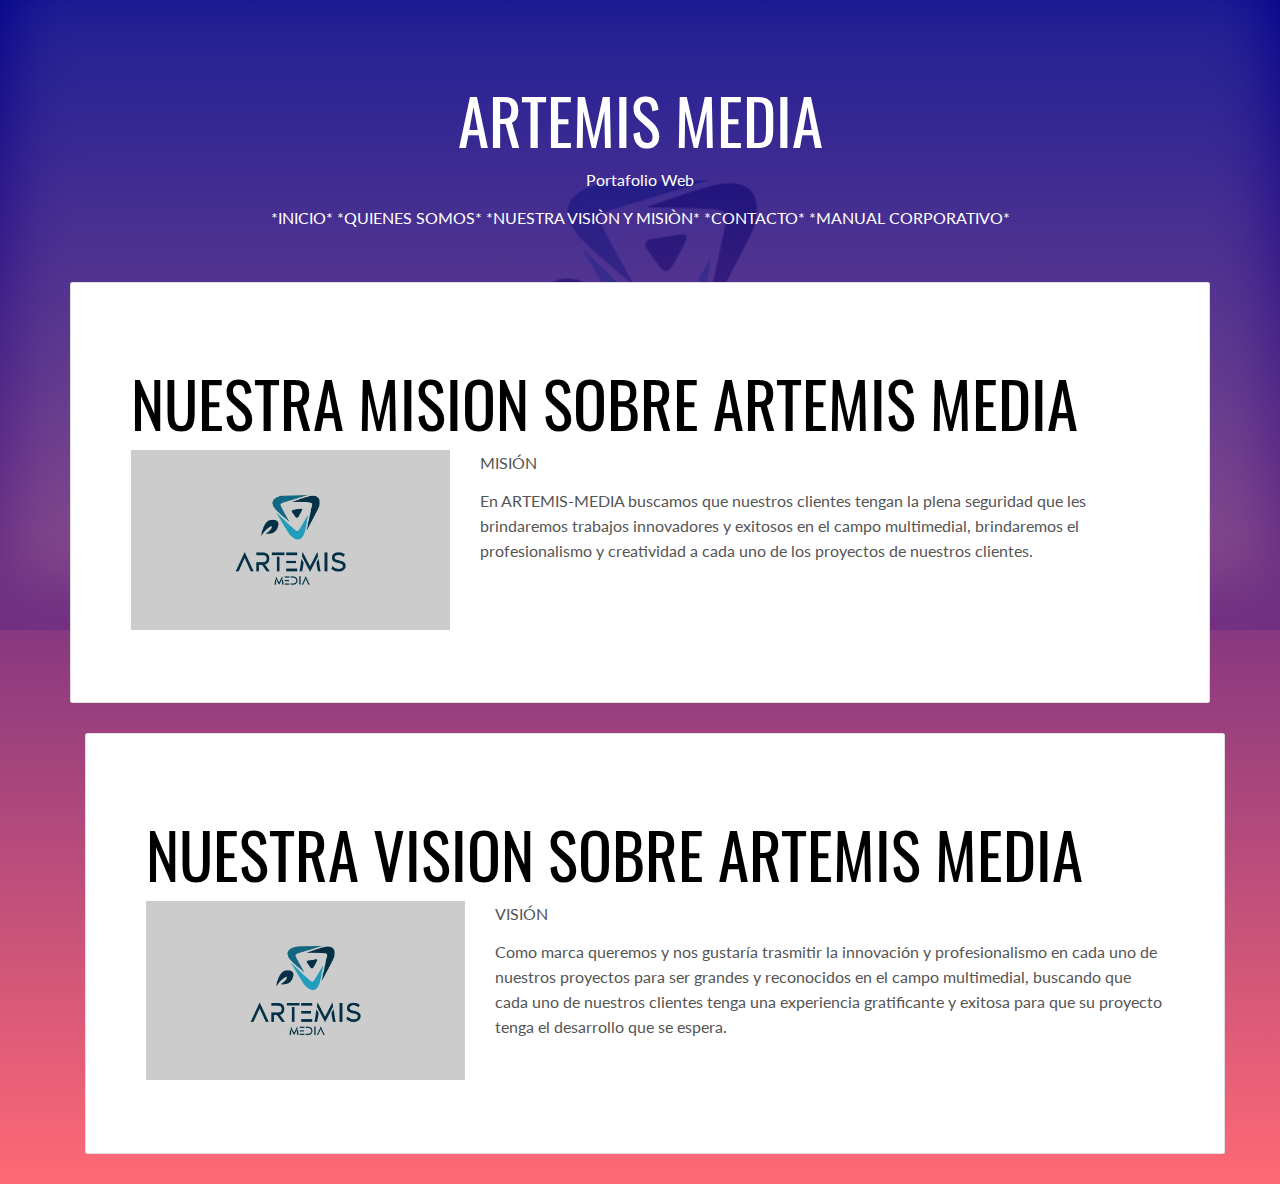
<file: VISION.html>
<!DOCTYPE html>
<html lang="en">

<head>
  <meta charset="UTF-8">
  <meta content="IE=edge" http-equiv="X-UA-Compatible">
  <meta content="width=device-width,initial-scale=1" name="viewport">
  <meta content="description" name="description">
  <meta name="google" content="notranslate" />
  <meta content="Mashup templates have been developped by Orson.io team" name="author">

  <!-- Disable tap highlight on IE -->
  <meta name="msapplication-tap-highlight" content="no">
  
  <link rel="apple-touch-icon" sizes="180x180" href="./IMAGEN/apple-icon-180x180.png">
  <link href="./IMAGEN/favicon.ico" rel="icon">

  <title>ARTEMIS MEDIA WEB</title>  

<link href="CSS/estilos.css" rel="stylesheet"></head>

<body class="">

<!-- Add your content of header -->
<div class="background-color-layer" style="background-image: url('IMAGEN/images/img-01.jpg')"
></div>
<main class="content-wrapper">
  <header class="white-text-container section-container">
    <div class="text-center">
      <h1>ARTEMIS MEDIA </h1>
      <p>Portafolio Web</p>
      <p>
        <a href="index.html" class="w3-bar-item w3-button">*INICIO*</a>
        <a href="nosotros.html" class="w3-bar-item w3-button">*QUIENES SOMOS*</a>
        <a href="VISION.html" class="w3-bar-item w3-button">*NUESTRA VISIÒN Y MISIÒN*</a>
        <a href="Contacto.html" class="w3-bar-item w3-button">*CONTACTO*</a>
        <a href="ARTEMISMEDIAMANUALDEIDENTIDADCORPORATIVO-1_23_230919_100219.pdf" class="w3-bar-item w3-button">*MANUAL CORPORATIVO*</a>
      </p>
    </div>
  </header>



<!-- Add your site or app content here -->
 
 <div class="container">
   <div class="row">
     <div class="col-xs-12">

        <div class="card">
          <div class="card-block">
            <h1>NUESTRA MISION SOBRE ARTEMIS MEDIA</h1>
      <div class="row">
              <div class="col-md-4">
                <p><img src="./IMAGEN/images/img-01.jpg" class="img-responsive" alt=""></p>
              </div>
              <div class="col-md-8">

              <p>MISIÓN</p>
              <p> En ARTEMIS-MEDIA buscamos que nuestros clientes tengan la plena seguridad que les brindaremos trabajos innovadores y exitosos en el
                 campo multimedial, brindaremos el profesionalismo y creatividad a cada uno de los proyectos de nuestros clientes.</p>

              </div>
            </div>
          </div>
        </div>

        <div class="container">
            <div class="row">
              <div class="col-xs-12">
         
                 <div class="card">
                   <div class="card-block">
                     <h1>NUESTRA VISION SOBRE ARTEMIS MEDIA</h1>
               <div class="row">
                       <div class="col-md-4">
                         <p><img src="./IMAGEN/images/img-01.jpg" class="img-responsive" alt=""></p>
                       </div>
                       <div class="col-md-8">
         
                       <p>VISIÓN</p>
                       <p>Como marca queremos y nos gustaría trasmitir la innovación y profesionalismo en cada uno de nuestros proyectos para ser grandes y reconocidos en el campo multimedial, buscando que cada 
                        uno de nuestros clientes tenga una experiencia gratificante y exitosa para que su proyecto tenga el desarrollo que se espera.</p>
         
                       </div>
                     </div>
                   </div>
                 </div>



      
</html>
</file>
<file: CSS/estilos.css>
@import url(https://fonts.googleapis.com/css?family=Lato:400,700|Oswald);@import url(https://maxcdn.bootstrapcdn.com/font-awesome/4.7.0/css/font-awesome.min.css);/*!
 * Bootstrap v3.3.7 (http://getbootstrap.com)
 * Copyright 2011-2016 Twitter, Inc.
 * Licensed under MIT (https://github.com/twbs/bootstrap/blob/master/LICENSE)
 */
/*! normalize.css v3.0.3 | MIT License | github.com/necolas/normalize.css */html{font-family:sans-serif;-ms-text-size-adjust:100%;-webkit-text-size-adjust:100%}body{margin:0}article,aside,details,figcaption,figure,footer,header,hgroup,main,menu,nav,section,summary{display:block}audio,canvas,progress,video{display:inline-block;vertical-align:baseline}audio:not([controls]){display:none;height:0}[hidden],template{display:none}a{background-color:transparent}a:active,a:hover{outline:0}abbr[title]{border-bottom:1px dotted}b,strong{font-weight:700}dfn{font-style:italic}h1{font-size:2em;margin:.67em 0}mark{background:#ff0;color:#000}small{font-size:80%}sub,sup{font-size:75%;line-height:0;position:relative;vertical-align:baseline}sup{top:-.5em}sub{bottom:-.25em}img{border:0}svg:not(:root){overflow:hidden}figure{margin:1em 40px}hr{box-sizing:content-box;height:0}pre{overflow:auto}code,kbd,pre,samp{font-family:monospace,monospace;font-size:1em}button,input,optgroup,select,textarea{color:inherit;font:inherit;margin:0}button{overflow:visible}button,select{text-transform:none}button,html input[type=button],input[type=reset],input[type=submit]{-webkit-appearance:button;cursor:pointer}button[disabled],html input[disabled]{cursor:default}button::-moz-focus-inner,input::-moz-focus-inner{border:0;padding:0}input{line-height:normal}input[type=checkbox],input[type=radio]{box-sizing:border-box;padding:0}input[type=number]::-webkit-inner-spin-button,input[type=number]::-webkit-outer-spin-button{height:auto}input[type=search]{-webkit-appearance:textfield;box-sizing:content-box}input[type=search]::-webkit-search-cancel-button,input[type=search]::-webkit-search-decoration{-webkit-appearance:none}fieldset{border:1px solid silver;margin:0 2px;padding:.35em .625em .75em}textarea{overflow:auto}optgroup{font-weight:700}table{border-collapse:collapse;border-spacing:0}td,th{padding:0}

/*! Source: https://github.com/h5bp/html5-boilerplate/blob/master/src/css/main.css */@media print{*,:after,:before{background:transparent!important;color:#000!important;box-shadow:none!important;text-shadow:none!important}a,a:visited{text-decoration:underline}a[href]:after{content:" (" attr(href) ")"}abbr[title]:after{content:" (" attr(title) ")"}a[href^="#"]:after,a[href^="javascript:"]:after{content:""}blockquote,pre{border:1px solid #999;page-break-inside:avoid}thead{display:table-header-group}img,tr{page-break-inside:avoid}img{max-width:100%!important}h2,h3,p{orphans:3;widows:3}h2,h3{page-break-after:avoid}.navbar{display:none}.btn>.caret,.dropup>.btn>.caret{border-top-color:#000!important}.label{border:1px solid #000}.table{border-collapse:collapse!important}.table td,.table th{background-color:#fff!important}.table-bordered td,.table-bordered th{border:1px solid #ddd!important}}*,:after,:before{-webkit-box-sizing:border-box;-moz-box-sizing:border-box;box-sizing:border-box}html{font-size:10px;-webkit-tap-highlight-color:transparent}body{font-family:Lato,Helvetica,Arial,sans-serif;font-size:16px;line-height:1.58;color:#555;background-color:#fff}button,input,select,textarea{font-family:inherit;font-size:inherit;line-height:inherit}a{color:#00008b;text-decoration:none}a:focus,a:hover{color:#00008b;text-decoration:underline}a:focus{outline:5px auto -webkit-focus-ring-color;outline-offset:-2px}figure{margin:0}img{vertical-align:middle}.img-responsive{display:block;max-width:100%;height:auto}.img-rounded{border-radius:6px}.img-thumbnail{padding:4px;line-height:1.58;background-color:#fff;border:1px solid #ddd;border-radius:4px;-webkit-transition:all .2s ease-in-out;-o-transition:all .2s ease-in-out;transition:all .2s ease-in-out;display:inline-block;max-width:100%;height:auto}.img-circle{border-radius:50%}hr{margin-top:25px;margin-bottom:25px;border:0;border-top:1px solid #eee}.sr-only{position:absolute;width:1px;height:1px;margin:-1px;padding:0;overflow:hidden;clip:rect(0,0,0,0);border:0}.sr-only-focusable:active,.sr-only-focusable:focus{position:static;width:auto;height:auto;margin:0;overflow:visible;clip:auto}[role=button]{cursor:pointer}.h1,.h2,.h3,.h4,.h5,.h6,h1,h2,h3,h4,h5,h6{font-family:Oswald,Helvetica,Arial,sans-serif;font-weight:400;line-height:1.1;color:#000}.h1 .small,.h1 small,.h2 .small,.h2 small,.h3 .small,.h3 small,.h4 .small,.h4 small,.h5 .small,.h5 small,.h6 .small,.h6 small,h1 .small,h1 small,h2 .small,h2 small,h3 .small,h3 small,h4 .small,h4 small,h5 .small,h5 small,h6 .small,h6 small{font-weight:400;line-height:1;color:#777}.h1,.h2,.h3,h1,h2,h3{margin-top:25px;margin-bottom:12.5px}.h1 .small,.h1 small,.h2 .small,.h2 small,.h3 .small,.h3 small,h1 .small,h1 small,h2 .small,h2 small,h3 .small,h3 small{font-size:65%}.h4,.h5,.h6,h4,h5,h6{margin-top:12.5px;margin-bottom:12.5px}.h4 .small,.h4 small,.h5 .small,.h5 small,.h6 .small,.h6 small,h4 .small,h4 small,h5 .small,h5 small,h6 .small,h6 small{font-size:75%}.h1,h1{font-size:63px}.h2,h2{font-size:27px}.h3,.h4,h3,h4{font-size:20px}.h5,h5{font-size:18px}.h6,h6{font-size:14px}p{margin:0 0 12.5px}.lead{margin-bottom:25px;font-size:18px;font-weight:300;line-height:1.4}@media (min-width:768px){.lead{font-size:24px}}.small,small{font-size:87%}.mark,mark{background-color:#fcf8e3;padding:.2em}.text-left{text-align:left}.text-right{text-align:right}.text-center{text-align:center}.text-justify{text-align:justify}.text-nowrap{white-space:nowrap}.text-lowercase{text-transform:lowercase}.initialism,.text-uppercase{text-transform:uppercase}.text-capitalize{text-transform:capitalize}.text-muted{color:#777}.text-primary{color:#00008b}a.text-primary:focus,a.text-primary:hover{color:#00008b}.text-success{color:#fff}a.text-success:focus,a.text-success:hover{color:#e6e6e6}.text-info{color:#31708f}a.text-info:focus,a.text-info:hover{color:#245269}.text-warning{color:#8a6d3b}a.text-warning:focus,a.text-warning:hover{color:#66512c}.text-danger{color:#fff}a.text-danger:focus,a.text-danger:hover{color:#e6e6e6}.bg-primary{color:#fff;background-color:#00008b}a.bg-primary:focus,a.bg-primary:hover{background-color:#00008b}.bg-success{background-color:#87e329}a.bg-success:focus,a.bg-success:hover{background-color:#6dc019}.bg-info{background-color:#d9edf7}a.bg-info:focus,a.bg-info:hover{background-color:#afd9ee}.bg-warning{background-color:#fcf8e3}a.bg-warning:focus,a.bg-warning:hover{background-color:#f7ecb5}.bg-danger{background-color:#00008b}a.bg-danger:focus,a.bg-danger:hover{background-color:#00008b}.page-header{padding-bottom:11.5px;margin:50px 0 25px;border-bottom:1px solid #eee}ol,ul{margin-top:0;margin-bottom:12.5px}ol ol,ol ul,ul ol,ul ul{margin-bottom:0}.list-inline,.list-unstyled{padding-left:0;list-style:none}.list-inline{margin-left:-5px}.list-inline>li{display:inline-block;padding-left:5px;padding-right:5px}dl{margin-top:0;margin-bottom:25px}dd,dt{line-height:1.58}dt{font-weight:700}dd{margin-left:0}.dl-horizontal dd:after,.dl-horizontal dd:before{content:" ";display:table}.dl-horizontal dd:after{clear:both}@media (min-width:768px){.dl-horizontal dt{float:left;width:160px;clear:left;text-align:right;overflow:hidden;text-overflow:ellipsis;white-space:nowrap}.dl-horizontal dd{margin-left:180px}}abbr[data-original-title],abbr[title]{cursor:help;border-bottom:1px dotted #777}.initialism{font-size:90%}blockquote{padding:12.5px 25px;margin:0 0 25px;font-size:20px;border-left:5px solid #eee}blockquote ol:last-child,blockquote p:last-child,blockquote ul:last-child{margin-bottom:0}blockquote .small,blockquote footer,blockquote small{display:block;font-size:80%;line-height:1.58;color:#777}blockquote .small:before,blockquote footer:before,blockquote small:before{content:"\2014   \A0"}.blockquote-reverse,blockquote.pull-right{padding-right:15px;padding-left:0;border-right:5px solid #eee;border-left:0;text-align:right}.blockquote-reverse .small:before,.blockquote-reverse footer:before,.blockquote-reverse small:before,blockquote.pull-right .small:before,blockquote.pull-right footer:before,blockquote.pull-right small:before{content:""}.blockquote-reverse .small:after,.blockquote-reverse footer:after,.blockquote-reverse small:after,blockquote.pull-right .small:after,blockquote.pull-right footer:after,blockquote.pull-right small:after{content:"\A0   \2014"}address{margin-bottom:25px;font-style:normal;line-height:1.58}code,kbd,pre,samp{font-family:Menlo,Monaco,Consolas,Courier New,monospace}code{color:#00008b;background-color:#f9f2f4;border-radius:4px}code,kbd{padding:2px 4px;font-size:90%}kbd{color:#fff;background-color:#333;border-radius:3px;box-shadow:inset 0 -1px 0 rgba(0,0,0,.25)}kbd kbd{padding:0;font-size:100%;font-weight:700;box-shadow:none}pre{display:block;padding:12px;margin:0 0 12.5px;font-size:15px;line-height:1.58;word-break:break-all;word-wrap:break-word;color:#333;background-color:#f5f5f5;border:1px solid #ccc;border-radius:4px}pre code{padding:0;font-size:inherit;color:inherit;white-space:pre-wrap;background-color:transparent;border-radius:0}.pre-scrollable{max-height:340px;overflow-y:scroll}.container{margin-right:auto;margin-left:auto;padding-left:15px;padding-right:15px}.container:after,.container:before{content:" ";display:table}.container:after{clear:both}@media (min-width:768px){.container{width:750px}}@media (min-width:992px){.container{width:970px}}@media (min-width:1200px){.container{width:1170px}}.container-fluid{margin-right:auto;margin-left:auto;padding-left:15px;padding-right:15px}.container-fluid:after,.container-fluid:before{content:" ";display:table}.container-fluid:after{clear:both}.row{margin-left:-15px;margin-right:-15px}.row:after,.row:before{content:" ";display:table}.row:after{clear:both}.col-lg-1,.col-lg-2,.col-lg-3,.col-lg-4,.col-lg-5,.col-lg-6,.col-lg-7,.col-lg-8,.col-lg-9,.col-lg-10,.col-lg-11,.col-lg-12,.col-md-1,.col-md-2,.col-md-3,.col-md-4,.col-md-5,.col-md-6,.col-md-7,.col-md-8,.col-md-9,.col-md-10,.col-md-11,.col-md-12,.col-sm-1,.col-sm-2,.col-sm-3,.col-sm-4,.col-sm-5,.col-sm-6,.col-sm-7,.col-sm-8,.col-sm-9,.col-sm-10,.col-sm-11,.col-sm-12,.col-xs-1,.col-xs-2,.col-xs-3,.col-xs-4,.col-xs-5,.col-xs-6,.col-xs-7,.col-xs-8,.col-xs-9,.col-xs-10,.col-xs-11,.col-xs-12{position:relative;min-height:1px;padding-left:15px;padding-right:15px}.col-xs-1,.col-xs-2,.col-xs-3,.col-xs-4,.col-xs-5,.col-xs-6,.col-xs-7,.col-xs-8,.col-xs-9,.col-xs-10,.col-xs-11,.col-xs-12{float:left}.col-xs-1{width:8.33333%}.col-xs-2{width:16.66667%}.col-xs-3{width:25%}.col-xs-4{width:33.33333%}.col-xs-5{width:41.66667%}.col-xs-6{width:50%}.col-xs-7{width:58.33333%}.col-xs-8{width:66.66667%}.col-xs-9{width:75%}.col-xs-10{width:83.33333%}.col-xs-11{width:91.66667%}.col-xs-12{width:100%}.col-xs-pull-0{right:auto}.col-xs-pull-1{right:8.33333%}.col-xs-pull-2{right:16.66667%}.col-xs-pull-3{right:25%}.col-xs-pull-4{right:33.33333%}.col-xs-pull-5{right:41.66667%}.col-xs-pull-6{right:50%}.col-xs-pull-7{right:58.33333%}.col-xs-pull-8{right:66.66667%}.col-xs-pull-9{right:75%}.col-xs-pull-10{right:83.33333%}.col-xs-pull-11{right:91.66667%}.col-xs-pull-12{right:100%}.col-xs-push-0{left:auto}.col-xs-push-1{left:8.33333%}.col-xs-push-2{left:16.66667%}.col-xs-push-3{left:25%}.col-xs-push-4{left:33.33333%}.col-xs-push-5{left:41.66667%}.col-xs-push-6{left:50%}.col-xs-push-7{left:58.33333%}.col-xs-push-8{left:66.66667%}.col-xs-push-9{left:75%}.col-xs-push-10{left:83.33333%}.col-xs-push-11{left:91.66667%}.col-xs-push-12{left:100%}.col-xs-offset-0{margin-left:0}.col-xs-offset-1{margin-left:8.33333%}.col-xs-offset-2{margin-left:16.66667%}.col-xs-offset-3{margin-left:25%}.col-xs-offset-4{margin-left:33.33333%}.col-xs-offset-5{margin-left:41.66667%}.col-xs-offset-6{margin-left:50%}.col-xs-offset-7{margin-left:58.33333%}.col-xs-offset-8{margin-left:66.66667%}.col-xs-offset-9{margin-left:75%}.col-xs-offset-10{margin-left:83.33333%}.col-xs-offset-11{margin-left:91.66667%}.col-xs-offset-12{margin-left:100%}@media (min-width:768px){.col-sm-1,.col-sm-2,.col-sm-3,.col-sm-4,.col-sm-5,.col-sm-6,.col-sm-7,.col-sm-8,.col-sm-9,.col-sm-10,.col-sm-11,.col-sm-12{float:left}.col-sm-1{width:8.33333%}.col-sm-2{width:16.66667%}.col-sm-3{width:25%}.col-sm-4{width:33.33333%}.col-sm-5{width:41.66667%}.col-sm-6{width:50%}.col-sm-7{width:58.33333%}.col-sm-8{width:66.66667%}.col-sm-9{width:75%}.col-sm-10{width:83.33333%}.col-sm-11{width:91.66667%}.col-sm-12{width:100%}.col-sm-pull-0{right:auto}.col-sm-pull-1{right:8.33333%}.col-sm-pull-2{right:16.66667%}.col-sm-pull-3{right:25%}.col-sm-pull-4{right:33.33333%}.col-sm-pull-5{right:41.66667%}.col-sm-pull-6{right:50%}.col-sm-pull-7{right:58.33333%}.col-sm-pull-8{right:66.66667%}.col-sm-pull-9{right:75%}.col-sm-pull-10{right:83.33333%}.col-sm-pull-11{right:91.66667%}.col-sm-pull-12{right:100%}.col-sm-push-0{left:auto}.col-sm-push-1{left:8.33333%}.col-sm-push-2{left:16.66667%}.col-sm-push-3{left:25%}.col-sm-push-4{left:33.33333%}.col-sm-push-5{left:41.66667%}.col-sm-push-6{left:50%}.col-sm-push-7{left:58.33333%}.col-sm-push-8{left:66.66667%}.col-sm-push-9{left:75%}.col-sm-push-10{left:83.33333%}.col-sm-push-11{left:91.66667%}.col-sm-push-12{left:100%}.col-sm-offset-0{margin-left:0}.col-sm-offset-1{margin-left:8.33333%}.col-sm-offset-2{margin-left:16.66667%}.col-sm-offset-3{margin-left:25%}.col-sm-offset-4{margin-left:33.33333%}.col-sm-offset-5{margin-left:41.66667%}.col-sm-offset-6{margin-left:50%}.col-sm-offset-7{margin-left:58.33333%}.col-sm-offset-8{margin-left:66.66667%}.col-sm-offset-9{margin-left:75%}.col-sm-offset-10{margin-left:83.33333%}.col-sm-offset-11{margin-left:91.66667%}.col-sm-offset-12{margin-left:100%}}@media (min-width:992px){.col-md-1,.col-md-2,.col-md-3,.col-md-4,.col-md-5,.col-md-6,.col-md-7,.col-md-8,.col-md-9,.col-md-10,.col-md-11,.col-md-12{float:left}.col-md-1{width:8.33333%}.col-md-2{width:16.66667%}.col-md-3{width:25%}.col-md-4{width:33.33333%}.col-md-5{width:41.66667%}.col-md-6{width:50%}.col-md-7{width:58.33333%}.col-md-8{width:66.66667%}.col-md-9{width:75%}.col-md-10{width:83.33333%}.col-md-11{width:91.66667%}.col-md-12{width:100%}.col-md-pull-0{right:auto}.col-md-pull-1{right:8.33333%}.col-md-pull-2{right:16.66667%}.col-md-pull-3{right:25%}.col-md-pull-4{right:33.33333%}.col-md-pull-5{right:41.66667%}.col-md-pull-6{right:50%}.col-md-pull-7{right:58.33333%}.col-md-pull-8{right:66.66667%}.col-md-pull-9{right:75%}.col-md-pull-10{right:83.33333%}.col-md-pull-11{right:91.66667%}.col-md-pull-12{right:100%}.col-md-push-0{left:auto}.col-md-push-1{left:8.33333%}.col-md-push-2{left:16.66667%}.col-md-push-3{left:25%}.col-md-push-4{left:33.33333%}.col-md-push-5{left:41.66667%}.col-md-push-6{left:50%}.col-md-push-7{left:58.33333%}.col-md-push-8{left:66.66667%}.col-md-push-9{left:75%}.col-md-push-10{left:83.33333%}.col-md-push-11{left:91.66667%}.col-md-push-12{left:100%}.col-md-offset-0{margin-left:0}.col-md-offset-1{margin-left:8.33333%}.col-md-offset-2{margin-left:16.66667%}.col-md-offset-3{margin-left:25%}.col-md-offset-4{margin-left:33.33333%}.col-md-offset-5{margin-left:41.66667%}.col-md-offset-6{margin-left:50%}.col-md-offset-7{margin-left:58.33333%}.col-md-offset-8{margin-left:66.66667%}.col-md-offset-9{margin-left:75%}.col-md-offset-10{margin-left:83.33333%}.col-md-offset-11{margin-left:91.66667%}.col-md-offset-12{margin-left:100%}}@media (min-width:1200px){.col-lg-1,.col-lg-2,.col-lg-3,.col-lg-4,.col-lg-5,.col-lg-6,.col-lg-7,.col-lg-8,.col-lg-9,.col-lg-10,.col-lg-11,.col-lg-12{float:left}.col-lg-1{width:8.33333%}.col-lg-2{width:16.66667%}.col-lg-3{width:25%}.col-lg-4{width:33.33333%}.col-lg-5{width:41.66667%}.col-lg-6{width:50%}.col-lg-7{width:58.33333%}.col-lg-8{width:66.66667%}.col-lg-9{width:75%}.col-lg-10{width:83.33333%}.col-lg-11{width:91.66667%}.col-lg-12{width:100%}.col-lg-pull-0{right:auto}.col-lg-pull-1{right:8.33333%}.col-lg-pull-2{right:16.66667%}.col-lg-pull-3{right:25%}.col-lg-pull-4{right:33.33333%}.col-lg-pull-5{right:41.66667%}.col-lg-pull-6{right:50%}.col-lg-pull-7{right:58.33333%}.col-lg-pull-8{right:66.66667%}.col-lg-pull-9{right:75%}.col-lg-pull-10{right:83.33333%}.col-lg-pull-11{right:91.66667%}.col-lg-pull-12{right:100%}.col-lg-push-0{left:auto}.col-lg-push-1{left:8.33333%}.col-lg-push-2{left:16.66667%}.col-lg-push-3{left:25%}.col-lg-push-4{left:33.33333%}.col-lg-push-5{left:41.66667%}.col-lg-push-6{left:50%}.col-lg-push-7{left:58.33333%}.col-lg-push-8{left:66.66667%}.col-lg-push-9{left:75%}.col-lg-push-10{left:83.33333%}.col-lg-push-11{left:91.66667%}.col-lg-push-12{left:100%}.col-lg-offset-0{margin-left:0}.col-lg-offset-1{margin-left:8.33333%}.col-lg-offset-2{margin-left:16.66667%}.col-lg-offset-3{margin-left:25%}.col-lg-offset-4{margin-left:33.33333%}.col-lg-offset-5{margin-left:41.66667%}.col-lg-offset-6{margin-left:50%}.col-lg-offset-7{margin-left:58.33333%}.col-lg-offset-8{margin-left:66.66667%}.col-lg-offset-9{margin-left:75%}.col-lg-offset-10{margin-left:83.33333%}.col-lg-offset-11{margin-left:91.66667%}.col-lg-offset-12{margin-left:100%}}table{background-color:transparent}caption{padding-top:8px;padding-bottom:8px;color:#777}caption,th{text-align:left}.table{width:100%;max-width:100%;margin-bottom:25px}.table>tbody>tr>td,.table>tbody>tr>th,.table>tfoot>tr>td,.table>tfoot>tr>th,.table>thead>tr>td,.table>thead>tr>th{padding:8px;line-height:1.58;vertical-align:top;border-top:1px solid #ddd}.table>thead>tr>th{vertical-align:bottom;border-bottom:2px solid #ddd}.table>caption+thead>tr:first-child>td,.table>caption+thead>tr:first-child>th,.table>colgroup+thead>tr:first-child>td,.table>colgroup+thead>tr:first-child>th,.table>thead:first-child>tr:first-child>td,.table>thead:first-child>tr:first-child>th{border-top:0}.table>tbody+tbody{border-top:2px solid #ddd}.table .table{background-color:#fff}.table-condensed>tbody>tr>td,.table-condensed>tbody>tr>th,.table-condensed>tfoot>tr>td,.table-condensed>tfoot>tr>th,.table-condensed>thead>tr>td,.table-condensed>thead>tr>th{padding:5px}.table-bordered,.table-bordered>tbody>tr>td,.table-bordered>tbody>tr>th,.table-bordered>tfoot>tr>td,.table-bordered>tfoot>tr>th,.table-bordered>thead>tr>td,.table-bordered>thead>tr>th{border:1px solid #ddd}.table-bordered>thead>tr>td,.table-bordered>thead>tr>th{border-bottom-width:2px}.table-striped>tbody>tr:nth-of-type(odd){background-color:#f9f9f9}.table-hover>tbody>tr:hover{background-color:#f5f5f5}table col[class*=col-]{position:static;float:none;display:table-column}table td[class*=col-],table th[class*=col-]{position:static;float:none;display:table-cell}.table>tbody>tr.active>td,.table>tbody>tr.active>th,.table>tbody>tr>td.active,.table>tbody>tr>th.active,.table>tfoot>tr.active>td,.table>tfoot>tr.active>th,.table>tfoot>tr>td.active,.table>tfoot>tr>th.active,.table>thead>tr.active>td,.table>thead>tr.active>th,.table>thead>tr>td.active,.table>thead>tr>th.active{background-color:#f5f5f5}.table-hover>tbody>tr.active:hover>td,.table-hover>tbody>tr.active:hover>th,.table-hover>tbody>tr:hover>.active,.table-hover>tbody>tr>td.active:hover,.table-hover>tbody>tr>th.active:hover{background-color:#e8e8e8}.table>tbody>tr.success>td,.table>tbody>tr.success>th,.table>tbody>tr>td.success,.table>tbody>tr>th.success,.table>tfoot>tr.success>td,.table>tfoot>tr.success>th,.table>tfoot>tr>td.success,.table>tfoot>tr>th.success,.table>thead>tr.success>td,.table>thead>tr.success>th,.table>thead>tr>td.success,.table>thead>tr>th.success{background-color:#87e329}.table-hover>tbody>tr.success:hover>td,.table-hover>tbody>tr.success:hover>th,.table-hover>tbody>tr:hover>.success,.table-hover>tbody>tr>td.success:hover,.table-hover>tbody>tr>th.success:hover{background-color:#7ad61c}.table>tbody>tr.info>td,.table>tbody>tr.info>th,.table>tbody>tr>td.info,.table>tbody>tr>th.info,.table>tfoot>tr.info>td,.table>tfoot>tr.info>th,.table>tfoot>tr>td.info,.table>tfoot>tr>th.info,.table>thead>tr.info>td,.table>thead>tr.info>th,.table>thead>tr>td.info,.table>thead>tr>th.info{background-color:#d9edf7}.table-hover>tbody>tr.info:hover>td,.table-hover>tbody>tr.info:hover>th,.table-hover>tbody>tr:hover>.info,.table-hover>tbody>tr>td.info:hover,.table-hover>tbody>tr>th.info:hover{background-color:#c4e3f3}.table>tbody>tr.warning>td,.table>tbody>tr.warning>th,.table>tbody>tr>td.warning,.table>tbody>tr>th.warning,.table>tfoot>tr.warning>td,.table>tfoot>tr.warning>th,.table>tfoot>tr>td.warning,.table>tfoot>tr>th.warning,.table>thead>tr.warning>td,.table>thead>tr.warning>th,.table>thead>tr>td.warning,.table>thead>tr>th.warning{background-color:#fcf8e3}.table-hover>tbody>tr.warning:hover>td,.table-hover>tbody>tr.warning:hover>th,.table-hover>tbody>tr:hover>.warning,.table-hover>tbody>tr>td.warning:hover,.table-hover>tbody>tr>th.warning:hover{background-color:#faf2cc}.table>tbody>tr.danger>td,.table>tbody>tr.danger>th,.table>tbody>tr>td.danger,.table>tbody>tr>th.danger,.table>tfoot>tr.danger>td,.table>tfoot>tr.danger>th,.table>tfoot>tr>td.danger,.table>tfoot>tr>th.danger,.table>thead>tr.danger>td,.table>thead>tr.danger>th,.table>thead>tr>td.danger,.table>thead>tr>th.danger{background-color:#00008b}.table-hover>tbody>tr.danger:hover>td,.table-hover>tbody>tr.danger:hover>th,.table-hover>tbody>tr:hover>.danger,.table-hover>tbody>tr>td.danger:hover,.table-hover>tbody>tr>th.danger:hover{background-color:#00008b}.table-responsive{overflow-x:auto;min-height:.01%}@media screen and (max-width:767px){.table-responsive{width:100%;margin-bottom:18.75px;overflow-y:hidden;-ms-overflow-style:-ms-autohiding-scrollbar;border:1px solid #ddd}.table-responsive>.table{margin-bottom:0}.table-responsive>.table>tbody>tr>td,.table-responsive>.table>tbody>tr>th,.table-responsive>.table>tfoot>tr>td,.table-responsive>.table>tfoot>tr>th,.table-responsive>.table>thead>tr>td,.table-responsive>.table>thead>tr>th{white-space:nowrap}.table-responsive>.table-bordered{border:0}.table-responsive>.table-bordered>tbody>tr>td:first-child,.table-responsive>.table-bordered>tbody>tr>th:first-child,.table-responsive>.table-bordered>tfoot>tr>td:first-child,.table-responsive>.table-bordered>tfoot>tr>th:first-child,.table-responsive>.table-bordered>thead>tr>td:first-child,.table-responsive>.table-bordered>thead>tr>th:first-child{border-left:0}.table-responsive>.table-bordered>tbody>tr>td:last-child,.table-responsive>.table-bordered>tbody>tr>th:last-child,.table-responsive>.table-bordered>tfoot>tr>td:last-child,.table-responsive>.table-bordered>tfoot>tr>th:last-child,.table-responsive>.table-bordered>thead>tr>td:last-child,.table-responsive>.table-bordered>thead>tr>th:last-child{border-right:0}.table-responsive>.table-bordered>tbody>tr:last-child>td,.table-responsive>.table-bordered>tbody>tr:last-child>th,.table-responsive>.table-bordered>tfoot>tr:last-child>td,.table-responsive>.table-bordered>tfoot>tr:last-child>th{border-bottom:0}}fieldset{margin:0;min-width:0}fieldset,legend{padding:0;border:0}legend{display:block;width:100%;margin-bottom:25px;font-size:24px;line-height:inherit;color:#333;border-bottom:1px solid #e5e5e5}label{display:inline-block;max-width:100%;margin-bottom:5px;font-weight:700}input[type=search]{-webkit-box-sizing:border-box;-moz-box-sizing:border-box;box-sizing:border-box}input[type=checkbox],input[type=radio]{margin:4px 0 0;margin-top:1px\9;line-height:normal}input[type=file]{display:block}input[type=range]{display:block;width:100%}select[multiple],select[size]{height:auto}input[type=checkbox]:focus,input[type=file]:focus,input[type=radio]:focus{outline:5px auto -webkit-focus-ring-color;outline-offset:-2px}output{padding-top:9px}.form-control,output{display:block;font-size:16px;line-height:1.58;color:#555}.form-control{width:100%;height:43px;padding:8px 16px;background-color:#eee;background-image:none;border:1px solid transparent;border-radius:4px;-webkit-box-shadow:inset 0 1px 1px rgba(0,0,0,.075);box-shadow:inset 0 1px 1px rgba(0,0,0,.075);-webkit-transition:border-color .15s ease-in-out,box-shadow .15s ease-in-out;-o-transition:border-color ease-in-out .15s,box-shadow ease-in-out .15s;transition:border-color .15s ease-in-out,box-shadow .15s ease-in-out}.form-control:focus{border-color:#66afe9;-webkit-box-shadow:inset 0 1px 1px rgba(0,0,0,.075),0 0 8px rgba(102,175,233,.6);box-shadow:inset 0 1px 1px rgba(0,0,0,.075),0 0 8px rgba(102,175,233,.6)}.form-control::-moz-placeholder{color:#999;opacity:1}.form-control:-ms-input-placeholder{color:#999}.form-control::-webkit-input-placeholder{color:#999}.form-control::-ms-expand{border:0;background-color:transparent}.form-control[disabled],.form-control[readonly],fieldset[disabled] .form-control{background-color:#eee;opacity:1}.form-control[disabled],fieldset[disabled] .form-control{cursor:not-allowed}textarea.form-control{height:auto}input[type=search]{-webkit-appearance:none}@media screen and (-webkit-min-device-pixel-ratio:0){input[type=date].form-control,input[type=datetime-local].form-control,input[type=month].form-control,input[type=time].form-control{line-height:43px}.input-group-sm>.input-group-btn>input[type=date].btn,.input-group-sm>.input-group-btn>input[type=datetime-local].btn,.input-group-sm>.input-group-btn>input[type=month].btn,.input-group-sm>.input-group-btn>input[type=time].btn,.input-group-sm>input[type=date].form-control,.input-group-sm>input[type=date].input-group-addon,.input-group-sm>input[type=datetime-local].form-control,.input-group-sm>input[type=datetime-local].input-group-addon,.input-group-sm>input[type=month].form-control,.input-group-sm>input[type=month].input-group-addon,.input-group-sm>input[type=time].form-control,.input-group-sm>input[type=time].input-group-addon,.input-group-sm input[type=date],.input-group-sm input[type=datetime-local],.input-group-sm input[type=month],.input-group-sm input[type=time],input[type=date].input-sm,input[type=datetime-local].input-sm,input[type=month].input-sm,input[type=time].input-sm{line-height:35px}.input-group-lg>.input-group-btn>input[type=date].btn,.input-group-lg>.input-group-btn>input[type=datetime-local].btn,.input-group-lg>.input-group-btn>input[type=month].btn,.input-group-lg>.input-group-btn>input[type=time].btn,.input-group-lg>input[type=date].form-control,.input-group-lg>input[type=date].input-group-addon,.input-group-lg>input[type=datetime-local].form-control,.input-group-lg>input[type=datetime-local].input-group-addon,.input-group-lg>input[type=month].form-control,.input-group-lg>input[type=month].input-group-addon,.input-group-lg>input[type=time].form-control,.input-group-lg>input[type=time].input-group-addon,.input-group-lg input[type=date],.input-group-lg input[type=datetime-local],.input-group-lg input[type=month],.input-group-lg input[type=time],input[type=date].input-lg,input[type=datetime-local].input-lg,input[type=month].input-lg,input[type=time].input-lg{line-height:53px}}.form-group{margin-bottom:15px}.checkbox,.radio{position:relative;display:block;margin-top:10px;margin-bottom:10px}.checkbox label,.radio label{min-height:25px;padding-left:20px;margin-bottom:0;font-weight:400;cursor:pointer}.checkbox-inline input[type=checkbox],.checkbox input[type=checkbox],.radio-inline input[type=radio],.radio input[type=radio]{position:absolute;margin-left:-20px;margin-top:4px\9}.checkbox+.checkbox,.radio+.radio{margin-top:-5px}.checkbox-inline,.radio-inline{position:relative;display:inline-block;padding-left:20px;margin-bottom:0;vertical-align:middle;font-weight:400;cursor:pointer}.checkbox-inline+.checkbox-inline,.radio-inline+.radio-inline{margin-top:0;margin-left:10px}.checkbox-inline.disabled,.checkbox.disabled label,.radio-inline.disabled,.radio.disabled label,fieldset[disabled] .checkbox-inline,fieldset[disabled] .checkbox label,fieldset[disabled] .radio-inline,fieldset[disabled] .radio label,fieldset[disabled] input[type=checkbox],fieldset[disabled] input[type=radio],input[type=checkbox].disabled,input[type=checkbox][disabled],input[type=radio].disabled,input[type=radio][disabled]{cursor:not-allowed}.form-control-static{padding-top:9px;padding-bottom:9px;margin-bottom:0;min-height:41px}.form-control-static.input-lg,.form-control-static.input-sm,.input-group-lg>.form-control-static.form-control,.input-group-lg>.form-control-static.input-group-addon,.input-group-lg>.input-group-btn>.form-control-static.btn,.input-group-sm>.form-control-static.form-control,.input-group-sm>.form-control-static.input-group-addon,.input-group-sm>.input-group-btn>.form-control-static.btn{padding-left:0;padding-right:0}.input-group-sm>.form-control,.input-group-sm>.input-group-addon,.input-group-sm>.input-group-btn>.btn,.input-sm{height:35px;padding:6px 12px;font-size:14px;line-height:1.5;border-radius:3px}.input-group-sm>.input-group-btn>select.btn,.input-group-sm>select.form-control,.input-group-sm>select.input-group-addon,select.input-sm{height:35px;line-height:35px}.input-group-sm>.input-group-btn>select[multiple].btn,.input-group-sm>.input-group-btn>textarea.btn,.input-group-sm>select[multiple].form-control,.input-group-sm>select[multiple].input-group-addon,.input-group-sm>textarea.form-control,.input-group-sm>textarea.input-group-addon,select[multiple].input-sm,textarea.input-sm{height:auto}.form-group-sm .form-control{height:35px;padding:6px 12px;font-size:14px;line-height:1.5;border-radius:3px}.form-group-sm select.form-control{height:35px;line-height:35px}.form-group-sm select[multiple].form-control,.form-group-sm textarea.form-control{height:auto}.form-group-sm .form-control-static{height:35px;min-height:39px;padding:7px 12px;font-size:14px;line-height:1.5}.input-group-lg>.form-control,.input-group-lg>.input-group-addon,.input-group-lg>.input-group-btn>.btn,.input-lg{height:53px;padding:12px 20px;font-size:20px;line-height:1.33333;border-radius:6px}.input-group-lg>.input-group-btn>select.btn,.input-group-lg>select.form-control,.input-group-lg>select.input-group-addon,select.input-lg{height:53px;line-height:53px}.input-group-lg>.input-group-btn>select[multiple].btn,.input-group-lg>.input-group-btn>textarea.btn,.input-group-lg>select[multiple].form-control,.input-group-lg>select[multiple].input-group-addon,.input-group-lg>textarea.form-control,.input-group-lg>textarea.input-group-addon,select[multiple].input-lg,textarea.input-lg{height:auto}.form-group-lg .form-control{height:53px;padding:12px 20px;font-size:20px;line-height:1.33333;border-radius:6px}.form-group-lg select.form-control{height:53px;line-height:53px}.form-group-lg select[multiple].form-control,.form-group-lg textarea.form-control{height:auto}.form-group-lg .form-control-static{height:53px;min-height:45px;padding:13px 20px;font-size:20px;line-height:1.33333}.has-feedback{position:relative}.has-feedback .form-control{padding-right:53.75px}.form-control-feedback{position:absolute;top:0;right:0;z-index:2;display:block;width:43px;height:43px;line-height:43px;text-align:center;pointer-events:none}.form-group-lg .form-control+.form-control-feedback,.input-group-lg+.form-control-feedback,.input-group-lg>.form-control+.form-control-feedback,.input-group-lg>.input-group-addon+.form-control-feedback,.input-group-lg>.input-group-btn>.btn+.form-control-feedback,.input-lg+.form-control-feedback{width:53px;height:53px;line-height:53px}.form-group-sm .form-control+.form-control-feedback,.input-group-sm+.form-control-feedback,.input-group-sm>.form-control+.form-control-feedback,.input-group-sm>.input-group-addon+.form-control-feedback,.input-group-sm>.input-group-btn>.btn+.form-control-feedback,.input-sm+.form-control-feedback{width:35px;height:35px;line-height:35px}.has-success .checkbox,.has-success .checkbox-inline,.has-success.checkbox-inline label,.has-success.checkbox label,.has-success .control-label,.has-success .help-block,.has-success .radio,.has-success .radio-inline,.has-success.radio-inline label,.has-success.radio label{color:#fff}.has-success .form-control{border-color:#fff;-webkit-box-shadow:inset 0 1px 1px rgba(0,0,0,.075);box-shadow:inset 0 1px 1px rgba(0,0,0,.075)}.has-success .form-control:focus{border-color:#e6e6e6;-webkit-box-shadow:inset 0 1px 1px rgba(0,0,0,.075),0 0 6px #fff;box-shadow:inset 0 1px 1px rgba(0,0,0,.075),0 0 6px #fff}.has-success .input-group-addon{color:#fff;border-color:#fff;background-color:#87e329}.has-success .form-control-feedback{color:#fff}.has-warning .checkbox,.has-warning .checkbox-inline,.has-warning.checkbox-inline label,.has-warning.checkbox label,.has-warning .control-label,.has-warning .help-block,.has-warning .radio,.has-warning .radio-inline,.has-warning.radio-inline label,.has-warning.radio label{color:#8a6d3b}.has-warning .form-control{border-color:#8a6d3b;-webkit-box-shadow:inset 0 1px 1px rgba(0,0,0,.075);box-shadow:inset 0 1px 1px rgba(0,0,0,.075)}.has-warning .form-control:focus{border-color:#66512c;-webkit-box-shadow:inset 0 1px 1px rgba(0,0,0,.075),0 0 6px #c0a16b;box-shadow:inset 0 1px 1px rgba(0,0,0,.075),0 0 6px #c0a16b}.has-warning .input-group-addon{color:#8a6d3b;border-color:#8a6d3b;background-color:#fcf8e3}.has-warning .form-control-feedback{color:#8a6d3b}.has-error .checkbox,.has-error .checkbox-inline,.has-error.checkbox-inline label,.has-error.checkbox label,.has-error .control-label,.has-error .help-block,.has-error .radio,.has-error .radio-inline,.has-error.radio-inline label,.has-error.radio label{color:#fff}.has-error .form-control{border-color:#fff;-webkit-box-shadow:inset 0 1px 1px rgba(0,0,0,.075);box-shadow:inset 0 1px 1px rgba(0,0,0,.075)}.has-error .form-control:focus{border-color:#e6e6e6;-webkit-box-shadow:inset 0 1px 1px rgba(0,0,0,.075),0 0 6px #fff;box-shadow:inset 0 1px 1px rgba(0,0,0,.075),0 0 6px #fff}.has-error .input-group-addon{color:#fff;border-color:#fff;background-color:#00008b}.has-error .form-control-feedback{color:#fff}.has-feedback label~.form-control-feedback{top:30px}.has-feedback label.sr-only~.form-control-feedback{top:0}.help-block{display:block;margin-top:5px;margin-bottom:10px;color:#959595}@media (min-width:768px){.form-inline .form-group{display:inline-block;margin-bottom:0;vertical-align:middle}.form-inline .form-control{display:inline-block;width:auto;vertical-align:middle}.form-inline .form-control-static{display:inline-block}.form-inline .input-group{display:inline-table;vertical-align:middle}.form-inline .input-group .form-control,.form-inline .input-group .input-group-addon,.form-inline .input-group .input-group-btn{width:auto}.form-inline .input-group>.form-control{width:100%}.form-inline .control-label{margin-bottom:0;vertical-align:middle}.form-inline .checkbox,.form-inline .radio{display:inline-block;margin-top:0;margin-bottom:0;vertical-align:middle}.form-inline .checkbox label,.form-inline .radio label{padding-left:0}.form-inline .checkbox input[type=checkbox],.form-inline .radio input[type=radio]{position:relative;margin-left:0}.form-inline .has-feedback .form-control-feedback{top:0}}.form-horizontal .checkbox,.form-horizontal .checkbox-inline,.form-horizontal .radio,.form-horizontal .radio-inline{margin-top:0;margin-bottom:0;padding-top:9px}.form-horizontal .checkbox,.form-horizontal .radio{min-height:34px}.form-horizontal .form-group{margin-left:-15px;margin-right:-15px}.form-horizontal .form-group:after,.form-horizontal .form-group:before{content:" ";display:table}.form-horizontal .form-group:after{clear:both}@media (min-width:768px){.form-horizontal .control-label{text-align:right;margin-bottom:0;padding-top:9px}}.form-horizontal .has-feedback .form-control-feedback{right:15px}@media (min-width:768px){.form-horizontal .form-group-lg .control-label{padding-top:13px;font-size:20px}}@media (min-width:768px){.form-horizontal .form-group-sm .control-label{padding-top:7px;font-size:14px}}.btn{display:inline-block;margin-bottom:0;font-weight:400;text-align:center;vertical-align:middle;touch-action:manipulation;cursor:pointer;background-image:none;border:1px solid transparent;white-space:nowrap;padding:8px 16px;font-size:16px;line-height:1.58;border-radius:50px;-webkit-user-select:none;-moz-user-select:none;-ms-user-select:none;user-select:none}.btn.active.focus,.btn.active:focus,.btn.focus,.btn:active.focus,.btn:active:focus,.btn:focus{outline:5px auto -webkit-focus-ring-color;outline-offset:-2px}.btn.focus,.btn:focus,.btn:hover{color:#555;text-decoration:none}.btn.active,.btn:active{outline:0;background-image:none;-webkit-box-shadow:inset 0 3px 5px rgba(0,0,0,.125);box-shadow:inset 0 3px 5px rgba(0,0,0,.125)}.btn.disabled,.btn[disabled],fieldset[disabled] .btn{cursor:not-allowed;opacity:.65;filter:alpha(opacity=65);-webkit-box-shadow:none;box-shadow:none}a.btn.disabled,fieldset[disabled] a.btn{pointer-events:none}.btn-default{color:#555;background-color:#fff;border-color:#ccc}.btn-default.focus,.btn-default:focus{color:#555;background-color:#e6e6e6;border-color:#8c8c8c}.btn-default.active,.btn-default:active,.btn-default:hover,.open>.btn-default.dropdown-toggle{color:#555;background-color:#e6e6e6;border-color:#adadad}.btn-default.active.focus,.btn-default.active:focus,.btn-default.active:hover,.btn-default:active.focus,.btn-default:active:focus,.btn-default:active:hover,.open>.btn-default.dropdown-toggle.focus,.open>.btn-default.dropdown-toggle:focus,.open>.btn-default.dropdown-toggle:hover{color:#555;background-color:#d4d4d4;border-color:#8c8c8c}.btn-default.active,.btn-default:active,.open>.btn-default.dropdown-toggle{background-image:none}.btn-default.disabled.focus,.btn-default.disabled:focus,.btn-default.disabled:hover,.btn-default[disabled].focus,.btn-default[disabled]:focus,.btn-default[disabled]:hover,fieldset[disabled] .btn-default.focus,fieldset[disabled] .btn-default:focus,fieldset[disabled] .btn-default:hover{background-color:#fff;border-color:#ccc}.btn-default .badge{color:#fff;background-color:#555}.btn-primary{color:#fff;background-color:#00008b;border-color:#00008b}.btn-primary.focus,.btn-primary:focus{color:#fff;background-color:#00008b;border-color:#00008b}.btn-primary.active,.btn-primary:active,.btn-primary:hover,.open>.btn-primary.dropdown-toggle{color:#fff;background-color:#00008b;border-color:#00008b}.btn-primary.active.focus,.btn-primary.active:focus,.btn-primary.active:hover,.btn-primary:active.focus,.btn-primary:active:focus,.btn-primary:active:hover,.open>.btn-primary.dropdown-toggle.focus,.open>.btn-primary.dropdown-toggle:focus,.open>.btn-primary.dropdown-toggle:hover{color:#fff;background-color:#00008b;border-color:#800030}.btn-primary.active,.btn-primary:active,.open>.btn-primary.dropdown-toggle{background-image:none}.btn-primary.disabled.focus,.btn-primary.disabled:focus,.btn-primary.disabled:hover,.btn-primary[disabled].focus,.btn-primary[disabled]:focus,.btn-primary[disabled]:hover,fieldset[disabled] .btn-primary.focus,fieldset[disabled] .btn-primary:focus,fieldset[disabled] .btn-primary:hover{background-color:#00008b;border-color:#00008b}.btn-primary .badge{color:#00008b;background-color:#fff}.btn-success{color:#fff;background-color:#5cb85c;border-color:#5cb85c}.btn-success.focus,.btn-success:focus{color:#fff;background-color:#449d44;border-color:#2d672d}.btn-success.active,.btn-success:active,.btn-success:hover,.open>.btn-success.dropdown-toggle{color:#fff;background-color:#449d44;border-color:#419641}.btn-success.active.focus,.btn-success.active:focus,.btn-success.active:hover,.btn-success:active.focus,.btn-success:active:focus,.btn-success:active:hover,.open>.btn-success.dropdown-toggle.focus,.open>.btn-success.dropdown-toggle:focus,.open>.btn-success.dropdown-toggle:hover{color:#fff;background-color:#398439;border-color:#2d672d}.btn-success.active,.btn-success:active,.open>.btn-success.dropdown-toggle{background-image:none}.btn-success.disabled.focus,.btn-success.disabled:focus,.btn-success.disabled:hover,.btn-success[disabled].focus,.btn-success[disabled]:focus,.btn-success[disabled]:hover,fieldset[disabled] .btn-success.focus,fieldset[disabled] .btn-success:focus,fieldset[disabled] .btn-success:hover{background-color:#5cb85c;border-color:#5cb85c}.btn-success .badge{color:#5cb85c;background-color:#fff}.btn-info{color:#fff;background-color:#f7981c;border-color:#f7981c}.btn-info.focus,.btn-info:focus{color:#fff;background-color:#d87e08;border-color:#8e5305}.btn-info.active,.btn-info:active,.btn-info:hover,.open>.btn-info.dropdown-toggle{color:#fff;background-color:#d87e08;border-color:#cf7807}.btn-info.active.focus,.btn-info.active:focus,.btn-info.active:hover,.btn-info:active.focus,.btn-info:active:focus,.btn-info:active:hover,.open>.btn-info.dropdown-toggle.focus,.open>.btn-info.dropdown-toggle:focus,.open>.btn-info.dropdown-toggle:hover{color:#fff;background-color:#b66a06;border-color:#8e5305}.btn-info.active,.btn-info:active,.open>.btn-info.dropdown-toggle{background-image:none}.btn-info.disabled.focus,.btn-info.disabled:focus,.btn-info.disabled:hover,.btn-info[disabled].focus,.btn-info[disabled]:focus,.btn-info[disabled]:hover,fieldset[disabled] .btn-info.focus,fieldset[disabled] .btn-info:focus,fieldset[disabled] .btn-info:hover{background-color:#f7981c;border-color:#f7981c}.btn-info .badge{color:#f7981c;background-color:#fff}.btn-warning{color:#fff;background-color:#f0ad4e;border-color:#f0ad4e}.btn-warning.focus,.btn-warning:focus{color:#fff;background-color:#ec971f;border-color:#b06d0f}.btn-warning.active,.btn-warning:active,.btn-warning:hover,.open>.btn-warning.dropdown-toggle{color:#fff;background-color:#ec971f;border-color:#eb9316}.btn-warning.active.focus,.btn-warning.active:focus,.btn-warning.active:hover,.btn-warning:active.focus,.btn-warning:active:focus,.btn-warning:active:hover,.open>.btn-warning.dropdown-toggle.focus,.open>.btn-warning.dropdown-toggle:focus,.open>.btn-warning.dropdown-toggle:hover{color:#fff;background-color:#d58512;border-color:#b06d0f}.btn-warning.active,.btn-warning:active,.open>.btn-warning.dropdown-toggle{background-image:none}.btn-warning.disabled.focus,.btn-warning.disabled:focus,.btn-warning.disabled:hover,.btn-warning[disabled].focus,.btn-warning[disabled]:focus,.btn-warning[disabled]:hover,fieldset[disabled] .btn-warning.focus,fieldset[disabled] .btn-warning:focus,fieldset[disabled] .btn-warning:hover{background-color:#f0ad4e;border-color:#f0ad4e}.btn-warning .badge{color:#f0ad4e;background-color:#fff}.btn-danger{color:#fff;background-color:#d9534f;border-color:#d9534f}.btn-danger.focus,.btn-danger:focus{color:#fff;background-color:#c9302c;border-color:#8b211e}.btn-danger.active,.btn-danger:active,.btn-danger:hover,.open>.btn-danger.dropdown-toggle{color:#fff;background-color:#c9302c;border-color:#c12e2a}.btn-danger.active.focus,.btn-danger.active:focus,.btn-danger.active:hover,.btn-danger:active.focus,.btn-danger:active:focus,.btn-danger:active:hover,.open>.btn-danger.dropdown-toggle.focus,.open>.btn-danger.dropdown-toggle:focus,.open>.btn-danger.dropdown-toggle:hover{color:#fff;background-color:#ac2925;border-color:#8b211e}.btn-danger.active,.btn-danger:active,.open>.btn-danger.dropdown-toggle{background-image:none}.btn-danger.disabled.focus,.btn-danger.disabled:focus,.btn-danger.disabled:hover,.btn-danger[disabled].focus,.btn-danger[disabled]:focus,.btn-danger[disabled]:hover,fieldset[disabled] .btn-danger.focus,fieldset[disabled] .btn-danger:focus,fieldset[disabled] .btn-danger:hover{background-color:#d9534f;border-color:#d9534f}.btn-danger .badge{color:#d9534f;background-color:#fff}.btn-link{color:#00008b;font-weight:400;border-radius:0}.btn-link,.btn-link.active,.btn-link:active,.btn-link[disabled],fieldset[disabled] .btn-link{background-color:transparent;-webkit-box-shadow:none;box-shadow:none}.btn-link,.btn-link:active,.btn-link:focus,.btn-link:hover{border-color:transparent}.btn-link:focus,.btn-link:hover{color:#00008b;text-decoration:underline;background-color:transparent}.btn-link[disabled]:focus,.btn-link[disabled]:hover,fieldset[disabled] .btn-link:focus,fieldset[disabled] .btn-link:hover{color:#777;text-decoration:none}.btn-group-lg>.btn,.btn-lg{padding:12px 20px;font-size:20px;line-height:1.33333;border-radius:50px}.btn-group-sm>.btn,.btn-sm{padding:6px 12px;font-size:14px;line-height:1.5;border-radius:50px}.btn-group-xs>.btn,.btn-xs{padding:1px 5px;font-size:14px;line-height:1.5;border-radius:50px}.btn-block{display:block;width:100%}.btn-block+.btn-block{margin-top:5px}input[type=button].btn-block,input[type=reset].btn-block,input[type=submit].btn-block{width:100%}.fade{opacity:0;-webkit-transition:opacity .15s linear;-o-transition:opacity .15s linear;transition:opacity .15s linear}.fade.in{opacity:1}.collapse{display:none}.collapse.in{display:block}tr.collapse.in{display:table-row}tbody.collapse.in{display:table-row-group}.collapsing{position:relative;height:0;overflow:hidden;-webkit-transition-property:height,visibility;transition-property:height,visibility;-webkit-transition-duration:.35s;transition-duration:.35s;-webkit-transition-timing-function:ease;transition-timing-function:ease}.caret{display:inline-block;width:0;height:0;margin-left:2px;vertical-align:middle;border-top:4px dashed;border-top:4px solid\9;border-right:4px solid transparent;border-left:4px solid transparent}.dropdown,.dropup{position:relative}.dropdown-toggle:focus{outline:0}.dropdown-menu{position:absolute;top:100%;left:0;z-index:1000;display:none;float:left;min-width:160px;padding:5px 0;margin:2px 0 0;list-style:none;font-size:16px;text-align:left;background-color:#fff;border:1px solid #ccc;border:1px solid rgba(0,0,0,.15);border-radius:4px;-webkit-box-shadow:0 6px 12px rgba(0,0,0,.175);box-shadow:0 6px 12px rgba(0,0,0,.175);background-clip:padding-box}.dropdown-menu.pull-right{right:0;left:auto}.dropdown-menu .divider{height:1px;margin:11.5px 0;overflow:hidden;background-color:#e5e5e5}.dropdown-menu>li>a{display:block;padding:3px 20px;clear:both;font-weight:400;line-height:1.58;color:#333;white-space:nowrap}.dropdown-menu>li>a:focus,.dropdown-menu>li>a:hover{text-decoration:none;color:#262626;background-color:#f5f5f5}.dropdown-menu>.active>a,.dropdown-menu>.active>a:focus,.dropdown-menu>.active>a:hover{color:#fff;text-decoration:none;outline:0;background-color:#00008b}.dropdown-menu>.disabled>a,.dropdown-menu>.disabled>a:focus,.dropdown-menu>.disabled>a:hover{color:#777}.dropdown-menu>.disabled>a:focus,.dropdown-menu>.disabled>a:hover{text-decoration:none;background-color:transparent;background-image:none;filter:progid:DXImageTransform.Microsoft.gradient(enabled = false);cursor:not-allowed}.open>.dropdown-menu{display:block}.open>a{outline:0}.dropdown-menu-right{left:auto;right:0}.dropdown-menu-left{left:0;right:auto}.dropdown-header{display:block;padding:3px 20px;font-size:14px;line-height:1.58;color:#777;white-space:nowrap}.dropdown-backdrop{position:fixed;left:0;right:0;bottom:0;top:0;z-index:990}.pull-right>.dropdown-menu{right:0;left:auto}.dropup .caret,.navbar-fixed-bottom .dropdown .caret{border-top:0;border-bottom:4px dashed;border-bottom:4px solid\9;content:""}.dropup .dropdown-menu,.navbar-fixed-bottom .dropdown .dropdown-menu{top:auto;bottom:100%;margin-bottom:2px}@media (min-width:768px){.navbar-right .dropdown-menu{right:0;left:auto}.navbar-right .dropdown-menu-left{left:0;right:auto}}.btn-group,.btn-group-vertical{position:relative;display:inline-block;vertical-align:middle}.btn-group-vertical>.btn,.btn-group>.btn{position:relative;float:left}.btn-group-vertical>.btn.active,.btn-group-vertical>.btn:active,.btn-group-vertical>.btn:focus,.btn-group-vertical>.btn:hover,.btn-group>.btn.active,.btn-group>.btn:active,.btn-group>.btn:focus,.btn-group>.btn:hover{z-index:2}.btn-group .btn+.btn,.btn-group .btn+.btn-group,.btn-group .btn-group+.btn,.btn-group .btn-group+.btn-group{margin-left:-1px}.btn-toolbar{margin-left:-5px}.btn-toolbar:after,.btn-toolbar:before{content:" ";display:table}.btn-toolbar:after{clear:both}.btn-toolbar .btn,.btn-toolbar .btn-group,.btn-toolbar .input-group{float:left}.btn-toolbar>.btn,.btn-toolbar>.btn-group,.btn-toolbar>.input-group{margin-left:5px}.btn-group>.btn:not(:first-child):not(:last-child):not(.dropdown-toggle){border-radius:0}.btn-group>.btn:first-child{margin-left:0}.btn-group>.btn:first-child:not(:last-child):not(.dropdown-toggle){border-bottom-right-radius:0;border-top-right-radius:0}.btn-group>.btn:last-child:not(:first-child),.btn-group>.dropdown-toggle:not(:first-child){border-bottom-left-radius:0;border-top-left-radius:0}.btn-group>.btn-group{float:left}.btn-group>.btn-group:not(:first-child):not(:last-child)>.btn{border-radius:0}.btn-group>.btn-group:first-child:not(:last-child)>.btn:last-child,.btn-group>.btn-group:first-child:not(:last-child)>.dropdown-toggle{border-bottom-right-radius:0;border-top-right-radius:0}.btn-group>.btn-group:last-child:not(:first-child)>.btn:first-child{border-bottom-left-radius:0;border-top-left-radius:0}.btn-group .dropdown-toggle:active,.btn-group.open .dropdown-toggle{outline:0}.btn-group>.btn+.dropdown-toggle{padding-left:8px;padding-right:8px}.btn-group-lg.btn-group>.btn+.dropdown-toggle,.btn-group>.btn-lg+.dropdown-toggle{padding-left:12px;padding-right:12px}.btn-group.open .dropdown-toggle{-webkit-box-shadow:inset 0 3px 5px rgba(0,0,0,.125);box-shadow:inset 0 3px 5px rgba(0,0,0,.125)}.btn-group.open .dropdown-toggle.btn-link{-webkit-box-shadow:none;box-shadow:none}.btn .caret{margin-left:0}.btn-group-lg>.btn .caret,.btn-lg .caret{border-width:5px 5px 0;border-bottom-width:0}.dropup .btn-group-lg>.btn .caret,.dropup .btn-lg .caret{border-width:0 5px 5px}.btn-group-vertical>.btn,.btn-group-vertical>.btn-group,.btn-group-vertical>.btn-group>.btn{display:block;float:none;width:100%;max-width:100%}.btn-group-vertical>.btn-group:after,.btn-group-vertical>.btn-group:before{content:" ";display:table}.btn-group-vertical>.btn-group:after{clear:both}.btn-group-vertical>.btn-group>.btn{float:none}.btn-group-vertical>.btn+.btn,.btn-group-vertical>.btn+.btn-group,.btn-group-vertical>.btn-group+.btn,.btn-group-vertical>.btn-group+.btn-group{margin-top:-1px;margin-left:0}.btn-group-vertical>.btn:not(:first-child):not(:last-child){border-radius:0}.btn-group-vertical>.btn:first-child:not(:last-child){border-top-right-radius:50px;border-top-left-radius:50px;border-bottom-right-radius:0;border-bottom-left-radius:0}.btn-group-vertical>.btn:last-child:not(:first-child){border-top-right-radius:0;border-top-left-radius:0;border-bottom-right-radius:50px;border-bottom-left-radius:50px}.btn-group-vertical>.btn-group:not(:first-child):not(:last-child)>.btn{border-radius:0}.btn-group-vertical>.btn-group:first-child:not(:last-child)>.btn:last-child,.btn-group-vertical>.btn-group:first-child:not(:last-child)>.dropdown-toggle{border-bottom-right-radius:0;border-bottom-left-radius:0}.btn-group-vertical>.btn-group:last-child:not(:first-child)>.btn:first-child{border-top-right-radius:0;border-top-left-radius:0}.btn-group-justified{display:table;width:100%;table-layout:fixed;border-collapse:separate}.btn-group-justified>.btn,.btn-group-justified>.btn-group{float:none;display:table-cell;width:1%}.btn-group-justified>.btn-group .btn{width:100%}.btn-group-justified>.btn-group .dropdown-menu{left:auto}[data-toggle=buttons]>.btn-group>.btn input[type=checkbox],[data-toggle=buttons]>.btn-group>.btn input[type=radio],[data-toggle=buttons]>.btn input[type=checkbox],[data-toggle=buttons]>.btn input[type=radio]{position:absolute;clip:rect(0,0,0,0);pointer-events:none}.input-group{position:relative;display:table;border-collapse:separate}.input-group[class*=col-]{float:none;padding-left:0;padding-right:0}.input-group .form-control{position:relative;z-index:2;float:left;width:100%;margin-bottom:0}.input-group .form-control:focus{z-index:3}.input-group-addon,.input-group-btn,.input-group .form-control{display:table-cell}.input-group-addon:not(:first-child):not(:last-child),.input-group-btn:not(:first-child):not(:last-child),.input-group .form-control:not(:first-child):not(:last-child){border-radius:0}.input-group-addon,.input-group-btn{width:1%;white-space:nowrap;vertical-align:middle}.input-group-addon{padding:8px 16px;font-size:16px;font-weight:400;line-height:1;color:#555;text-align:center;background-color:#eee;border:1px solid transparent;border-radius:4px}.input-group-addon.input-sm,.input-group-sm>.input-group-addon,.input-group-sm>.input-group-btn>.input-group-addon.btn{padding:6px 12px;font-size:14px;border-radius:3px}.input-group-addon.input-lg,.input-group-lg>.input-group-addon,.input-group-lg>.input-group-btn>.input-group-addon.btn{padding:12px 20px;font-size:20px;border-radius:6px}.input-group-addon input[type=checkbox],.input-group-addon input[type=radio]{margin-top:0}.input-group-addon:first-child,.input-group-btn:first-child>.btn,.input-group-btn:first-child>.btn-group>.btn,.input-group-btn:first-child>.dropdown-toggle,.input-group-btn:last-child>.btn-group:not(:last-child)>.btn,.input-group-btn:last-child>.btn:not(:last-child):not(.dropdown-toggle),.input-group .form-control:first-child{border-bottom-right-radius:0;border-top-right-radius:0}.input-group-addon:first-child{border-right:0}.input-group-addon:last-child,.input-group-btn:first-child>.btn-group:not(:first-child)>.btn,.input-group-btn:first-child>.btn:not(:first-child),.input-group-btn:last-child>.btn,.input-group-btn:last-child>.btn-group>.btn,.input-group-btn:last-child>.dropdown-toggle,.input-group .form-control:last-child{border-bottom-left-radius:0;border-top-left-radius:0}.input-group-addon:last-child{border-left:0}.input-group-btn{font-size:0;white-space:nowrap}.input-group-btn,.input-group-btn>.btn{position:relative}.input-group-btn>.btn+.btn{margin-left:-1px}.input-group-btn>.btn:active,.input-group-btn>.btn:focus,.input-group-btn>.btn:hover{z-index:2}.input-group-btn:first-child>.btn,.input-group-btn:first-child>.btn-group{margin-right:-1px}.input-group-btn:last-child>.btn,.input-group-btn:last-child>.btn-group{z-index:2;margin-left:-1px}.nav{margin-bottom:0;padding-left:0;list-style:none}.nav:after,.nav:before{content:" ";display:table}.nav:after{clear:both}.nav>li,.nav>li>a{position:relative;display:block}.nav>li>a{padding:10px 15px}.nav>li>a:focus,.nav>li>a:hover{text-decoration:none;background-color:#eee}.nav>li.disabled>a{color:#777}.nav>li.disabled>a:focus,.nav>li.disabled>a:hover{color:#777;text-decoration:none;background-color:transparent;cursor:not-allowed}.nav .open>a,.nav .open>a:focus,.nav .open>a:hover{background-color:#eee;border-color:#00008b}.nav .nav-divider{height:1px;margin:11.5px 0;overflow:hidden;background-color:#e5e5e5}.nav>li>a>img{max-width:none}.nav-tabs{border-bottom:1px solid #ddd}.nav-tabs>li{float:left;margin-bottom:-1px}.nav-tabs>li>a{margin-right:2px;line-height:1.58;border:1px solid transparent;border-radius:4px 4px 0 0}.nav-tabs>li>a:hover{border-color:#eee #eee #ddd}.nav-tabs>li.active>a,.nav-tabs>li.active>a:focus,.nav-tabs>li.active>a:hover{color:#555;background-color:#fff;border:1px solid #ddd;border-bottom-color:transparent;cursor:default}.nav-pills>li{float:left}.nav-pills>li>a{border-radius:4px}.nav-pills>li+li{margin-left:2px}.nav-pills>li.active>a,.nav-pills>li.active>a:focus,.nav-pills>li.active>a:hover{color:#fff;background-color:#00008b}.nav-stacked>li{float:none}.nav-stacked>li+li{margin-top:2px;margin-left:0}.nav-justified,.nav-tabs.nav-justified{width:100%}.nav-justified>li,.nav-tabs.nav-justified>li{float:none}.nav-justified>li>a,.nav-tabs.nav-justified>li>a{text-align:center;margin-bottom:5px}.nav-justified>.dropdown .dropdown-menu{top:auto;left:auto}@media (min-width:768px){.nav-justified>li,.nav-tabs.nav-justified>li{display:table-cell;width:1%}.nav-justified>li>a,.nav-tabs.nav-justified>li>a{margin-bottom:0}}.nav-tabs-justified,.nav-tabs.nav-justified{border-bottom:0}.nav-tabs-justified>li>a,.nav-tabs.nav-justified>li>a{margin-right:0;border-radius:4px}.nav-tabs-justified>.active>a,.nav-tabs-justified>.active>a:focus,.nav-tabs-justified>.active>a:hover,.nav-tabs.nav-justified>.active>a,.nav-tabs.nav-justified>.active>a:focus,.nav-tabs.nav-justified>.active>a:hover{border:1px solid #ddd}@media (min-width:768px){.nav-tabs-justified>li>a,.nav-tabs.nav-justified>li>a{border-bottom:1px solid #ddd;border-radius:4px 4px 0 0}.nav-tabs-justified>.active>a,.nav-tabs-justified>.active>a:focus,.nav-tabs-justified>.active>a:hover,.nav-tabs.nav-justified>.active>a,.nav-tabs.nav-justified>.active>a:focus,.nav-tabs.nav-justified>.active>a:hover{border-bottom-color:#fff}}.tab-content>.tab-pane{display:none}.tab-content>.active{display:block}.nav-tabs .dropdown-menu{margin-top:-1px;border-top-right-radius:0;border-top-left-radius:0}.navbar{position:relative;min-height:50px;margin-bottom:25px;border:1px solid transparent}.navbar:after,.navbar:before{content:" ";display:table}.navbar:after{clear:both}@media (min-width:768px){.navbar{border-radius:4px}}.navbar-header:after,.navbar-header:before{content:" ";display:table}.navbar-header:after{clear:both}@media (min-width:768px){.navbar-header{float:left}}.navbar-collapse{overflow-x:visible;padding-right:15px;padding-left:15px;border-top:1px solid transparent;box-shadow:inset 0 1px 0 hsla(0,0%,100%,.1);-webkit-overflow-scrolling:touch}.navbar-collapse:after,.navbar-collapse:before{content:" ";display:table}.navbar-collapse:after{clear:both}.navbar-collapse.in{overflow-y:auto}@media (min-width:768px){.navbar-collapse{width:auto;border-top:0;box-shadow:none}.navbar-collapse.collapse{display:block!important;height:auto!important;padding-bottom:0;overflow:visible!important}.navbar-collapse.in{overflow-y:visible}.navbar-fixed-bottom .navbar-collapse,.navbar-fixed-top .navbar-collapse,.navbar-static-top .navbar-collapse{padding-left:0;padding-right:0}}.navbar-fixed-bottom .navbar-collapse,.navbar-fixed-top .navbar-collapse{max-height:340px}@media (max-device-width:480px) and (orientation:landscape){.navbar-fixed-bottom .navbar-collapse,.navbar-fixed-top .navbar-collapse{max-height:200px}}.container-fluid>.navbar-collapse,.container-fluid>.navbar-header,.container>.navbar-collapse,.container>.navbar-header{margin-right:-15px;margin-left:-15px}@media (min-width:768px){.container-fluid>.navbar-collapse,.container-fluid>.navbar-header,.container>.navbar-collapse,.container>.navbar-header{margin-right:0;margin-left:0}}.navbar-static-top{z-index:1000;border-width:0 0 1px}@media (min-width:768px){.navbar-static-top{border-radius:0}}.navbar-fixed-bottom,.navbar-fixed-top{position:fixed;right:0;left:0;z-index:1030}@media (min-width:768px){.navbar-fixed-bottom,.navbar-fixed-top{border-radius:0}}.navbar-fixed-top{top:0;border-width:0 0 1px}.navbar-fixed-bottom{bottom:0;margin-bottom:0;border-width:1px 0 0}.navbar-brand{float:left;padding:12.5px 15px;font-size:20px;line-height:25px;height:50px}.navbar-brand:focus,.navbar-brand:hover{text-decoration:none}.navbar-brand>img{display:block}@media (min-width:768px){.navbar>.container-fluid .navbar-brand,.navbar>.container .navbar-brand{margin-left:-15px}}.navbar-toggle{position:relative;float:right;margin-right:15px;padding:9px 10px;margin-top:8px;margin-bottom:8px;background-color:transparent;background-image:none;border:1px solid transparent;border-radius:4px}.navbar-toggle:focus{outline:0}.navbar-toggle .icon-bar{display:block;width:22px;height:2px;border-radius:1px}.navbar-toggle .icon-bar+.icon-bar{margin-top:4px}@media (min-width:768px){.navbar-toggle{display:none}}.navbar-nav{margin:6.25px -15px}.navbar-nav>li>a{padding-top:10px;padding-bottom:10px;line-height:25px}@media (max-width:767px){.navbar-nav .open .dropdown-menu{position:static;float:none;width:auto;margin-top:0;background-color:transparent;border:0;box-shadow:none}.navbar-nav .open .dropdown-menu .dropdown-header,.navbar-nav .open .dropdown-menu>li>a{padding:5px 15px 5px 25px}.navbar-nav .open .dropdown-menu>li>a{line-height:25px}.navbar-nav .open .dropdown-menu>li>a:focus,.navbar-nav .open .dropdown-menu>li>a:hover{background-image:none}}@media (min-width:768px){.navbar-nav{float:left;margin:0}.navbar-nav>li{float:left}.navbar-nav>li>a{padding-top:12.5px;padding-bottom:12.5px}}.navbar-form{margin:3.5px -15px;padding:10px 15px;border-top:1px solid transparent;border-bottom:1px solid transparent;-webkit-box-shadow:inset 0 1px 0 hsla(0,0%,100%,.1),0 1px 0 hsla(0,0%,100%,.1);box-shadow:inset 0 1px 0 hsla(0,0%,100%,.1),0 1px 0 hsla(0,0%,100%,.1)}@media (min-width:768px){.navbar-form .form-group{display:inline-block;margin-bottom:0;vertical-align:middle}.navbar-form .form-control{display:inline-block;width:auto;vertical-align:middle}.navbar-form .form-control-static{display:inline-block}.navbar-form .input-group{display:inline-table;vertical-align:middle}.navbar-form .input-group .form-control,.navbar-form .input-group .input-group-addon,.navbar-form .input-group .input-group-btn{width:auto}.navbar-form .input-group>.form-control{width:100%}.navbar-form .control-label{margin-bottom:0;vertical-align:middle}.navbar-form .checkbox,.navbar-form .radio{display:inline-block;margin-top:0;margin-bottom:0;vertical-align:middle}.navbar-form .checkbox label,.navbar-form .radio label{padding-left:0}.navbar-form .checkbox input[type=checkbox],.navbar-form .radio input[type=radio]{position:relative;margin-left:0}.navbar-form .has-feedback .form-control-feedback{top:0}}@media (max-width:767px){.navbar-form .form-group{margin-bottom:5px}.navbar-form .form-group:last-child{margin-bottom:0}}@media (min-width:768px){.navbar-form{width:auto;border:0;margin-left:0;margin-right:0;padding-top:0;padding-bottom:0;-webkit-box-shadow:none;box-shadow:none}}.navbar-nav>li>.dropdown-menu{margin-top:0;border-top-right-radius:0;border-top-left-radius:0}.navbar-fixed-bottom .navbar-nav>li>.dropdown-menu{margin-bottom:0;border-top-right-radius:4px;border-top-left-radius:4px;border-bottom-right-radius:0;border-bottom-left-radius:0}.navbar-btn{margin-top:3.5px;margin-bottom:3.5px}.btn-group-sm>.navbar-btn.btn,.navbar-btn.btn-sm{margin-top:7.5px;margin-bottom:7.5px}.btn-group-xs>.navbar-btn.btn,.navbar-btn.btn-xs{margin-top:14px;margin-bottom:14px}.navbar-text{margin-top:12.5px;margin-bottom:12.5px}@media (min-width:768px){.navbar-text{float:left;margin-left:15px;margin-right:15px}}@media (min-width:768px){.navbar-left{float:left!important}.navbar-right{float:right!important;margin-right:-15px}.navbar-right~.navbar-right{margin-right:0}}.navbar-default{background-color:#f8f8f8;border-color:#e7e7e7}.navbar-default .navbar-brand{color:#777}.navbar-default .navbar-brand:focus,.navbar-default .navbar-brand:hover{color:#5e5e5e;background-color:transparent}.navbar-default .navbar-nav>li>a,.navbar-default .navbar-text{color:#777}.navbar-default .navbar-nav>li>a:focus,.navbar-default .navbar-nav>li>a:hover{color:#333;background-color:transparent}.navbar-default .navbar-nav>.active>a,.navbar-default .navbar-nav>.active>a:focus,.navbar-default .navbar-nav>.active>a:hover{color:#555;background-color:#e7e7e7}.navbar-default .navbar-nav>.disabled>a,.navbar-default .navbar-nav>.disabled>a:focus,.navbar-default .navbar-nav>.disabled>a:hover{color:#ccc;background-color:transparent}.navbar-default .navbar-toggle{border-color:#ddd}.navbar-default .navbar-toggle:focus,.navbar-default .navbar-toggle:hover{background-color:#ddd}.navbar-default .navbar-toggle .icon-bar{background-color:#888}.navbar-default .navbar-collapse,.navbar-default .navbar-form{border-color:#e7e7e7}.navbar-default .navbar-nav>.open>a,.navbar-default .navbar-nav>.open>a:focus,.navbar-default .navbar-nav>.open>a:hover{background-color:#e7e7e7;color:#555}@media (max-width:767px){.navbar-default .navbar-nav .open .dropdown-menu>li>a{color:#777}.navbar-default .navbar-nav .open .dropdown-menu>li>a:focus,.navbar-default .navbar-nav .open .dropdown-menu>li>a:hover{color:#333;background-color:transparent}.navbar-default .navbar-nav .open .dropdown-menu>.active>a,.navbar-default .navbar-nav .open .dropdown-menu>.active>a:focus,.navbar-default .navbar-nav .open .dropdown-menu>.active>a:hover{color:#555;background-color:#e7e7e7}.navbar-default .navbar-nav .open .dropdown-menu>.disabled>a,.navbar-default .navbar-nav .open .dropdown-menu>.disabled>a:focus,.navbar-default .navbar-nav .open .dropdown-menu>.disabled>a:hover{color:#ccc;background-color:transparent}}.navbar-default .navbar-link{color:#777}.navbar-default .navbar-link:hover{color:#333}.navbar-default .btn-link{color:#777}.navbar-default .btn-link:focus,.navbar-default .btn-link:hover{color:#333}.navbar-default .btn-link[disabled]:focus,.navbar-default .btn-link[disabled]:hover,fieldset[disabled] .navbar-default .btn-link:focus,fieldset[disabled] .navbar-default .btn-link:hover{color:#ccc}.navbar-inverse{background-color:#222;border-color:#090909}.navbar-inverse .navbar-brand{color:#9d9d9d}.navbar-inverse .navbar-brand:focus,.navbar-inverse .navbar-brand:hover{color:#fff;background-color:transparent}.navbar-inverse .navbar-nav>li>a,.navbar-inverse .navbar-text{color:#9d9d9d}.navbar-inverse .navbar-nav>li>a:focus,.navbar-inverse .navbar-nav>li>a:hover{color:#fff;background-color:transparent}.navbar-inverse .navbar-nav>.active>a,.navbar-inverse .navbar-nav>.active>a:focus,.navbar-inverse .navbar-nav>.active>a:hover{color:#fff;background-color:#090909}.navbar-inverse .navbar-nav>.disabled>a,.navbar-inverse .navbar-nav>.disabled>a:focus,.navbar-inverse .navbar-nav>.disabled>a:hover{color:#444;background-color:transparent}.navbar-inverse .navbar-toggle{border-color:#333}.navbar-inverse .navbar-toggle:focus,.navbar-inverse .navbar-toggle:hover{background-color:#333}.navbar-inverse .navbar-toggle .icon-bar{background-color:#fff}.navbar-inverse .navbar-collapse,.navbar-inverse .navbar-form{border-color:#101010}.navbar-inverse .navbar-nav>.open>a,.navbar-inverse .navbar-nav>.open>a:focus,.navbar-inverse .navbar-nav>.open>a:hover{background-color:#090909;color:#fff}@media (max-width:767px){.navbar-inverse .navbar-nav .open .dropdown-menu>.dropdown-header{border-color:#090909}.navbar-inverse .navbar-nav .open .dropdown-menu .divider{background-color:#090909}.navbar-inverse .navbar-nav .open .dropdown-menu>li>a{color:#9d9d9d}.navbar-inverse .navbar-nav .open .dropdown-menu>li>a:focus,.navbar-inverse .navbar-nav .open .dropdown-menu>li>a:hover{color:#fff;background-color:transparent}.navbar-inverse .navbar-nav .open .dropdown-menu>.active>a,.navbar-inverse .navbar-nav .open .dropdown-menu>.active>a:focus,.navbar-inverse .navbar-nav .open .dropdown-menu>.active>a:hover{color:#fff;background-color:#090909}.navbar-inverse .navbar-nav .open .dropdown-menu>.disabled>a,.navbar-inverse .navbar-nav .open .dropdown-menu>.disabled>a:focus,.navbar-inverse .navbar-nav .open .dropdown-menu>.disabled>a:hover{color:#444;background-color:transparent}}.navbar-inverse .navbar-link{color:#9d9d9d}.navbar-inverse .navbar-link:hover{color:#fff}.navbar-inverse .btn-link{color:#9d9d9d}.navbar-inverse .btn-link:focus,.navbar-inverse .btn-link:hover{color:#fff}.navbar-inverse .btn-link[disabled]:focus,.navbar-inverse .btn-link[disabled]:hover,fieldset[disabled] .navbar-inverse .btn-link:focus,fieldset[disabled] .navbar-inverse .btn-link:hover{color:#444}.label{display:inline;padding:.2em .6em .3em;font-size:75%;font-weight:700;line-height:1;color:#fff;text-align:center;white-space:nowrap;vertical-align:baseline;border-radius:.25em}.label:empty{display:none}.btn .label{position:relative;top:-1px}a.label:focus,a.label:hover{color:#fff;text-decoration:none;cursor:pointer}.label-default{background-color:#777}.label-default[href]:focus,.label-default[href]:hover{background-color:#5e5e5e}.label-primary{background-color:#00008b}.label-primary[href]:focus,.label-primary[href]:hover{background-color:#00008b}.label-success{background-color:#5cb85c}.label-success[href]:focus,.label-success[href]:hover{background-color:#449d44}.label-info{background-color:#f7981c}.label-info[href]:focus,.label-info[href]:hover{background-color:#d87e08}.label-warning{background-color:#f0ad4e}.label-warning[href]:focus,.label-warning[href]:hover{background-color:#ec971f}.label-danger{background-color:#d9534f}.label-danger[href]:focus,.label-danger[href]:hover{background-color:#00008b}.badge{display:inline-block;min-width:10px;padding:3px 7px;font-size:14px;font-weight:700;color:#fff;line-height:1;vertical-align:middle;white-space:nowrap;text-align:center;background-color:#777;border-radius:10px}.badge:empty{display:none}.btn .badge{position:relative;top:-1px}.btn-group-xs>.btn .badge,.btn-xs .badge{top:0;padding:1px 5px}.list-group-item.active>.badge,.nav-pills>.active>a>.badge{color:#00008b;background-color:#fff}.list-group-item>.badge{float:right}.list-group-item>.badge+.badge{margin-right:5px}.nav-pills>li>a>.badge{margin-left:3px}a.badge:focus,a.badge:hover{color:#fff;text-decoration:none;cursor:pointer}.alert{padding:15px;margin-bottom:25px;border:1px solid transparent;border-radius:4px}.alert h4{margin-top:0;color:inherit}.alert .alert-link{font-weight:700}.alert>p,.alert>ul{margin-bottom:0}.alert>p+p{margin-top:5px}.alert-dismissable,.alert-dismissible{padding-right:35px}.alert-dismissable .close,.alert-dismissible .close{position:relative;top:-2px;right:-21px;color:inherit}.alert-success{background-color:#87e329;border-color:#87e329;color:#fff}.alert-success hr{border-top-color:#7ad61c}.alert-success .alert-link{color:#e6e6e6}.alert-info{background-color:#d9edf7;border-color:#bce8f1;color:#31708f}.alert-info hr{border-top-color:#a6e1ec}.alert-info .alert-link{color:#245269}.alert-warning{background-color:#fcf8e3;border-color:#faebcc;color:#8a6d3b}.alert-warning hr{border-top-color:#f7e1b5}.alert-warning .alert-link{color:#66512c}.alert-danger{background-color:#00008b;border-color:#00008b;color:#fff}.alert-danger hr{border-top-color:#00008b}.alert-danger .alert-link{color:#e6e6e6}.embed-responsive{position:relative;display:block;height:0;padding:0;overflow:hidden}.embed-responsive .embed-responsive-item,.embed-responsive embed,.embed-responsive iframe,.embed-responsive object,.embed-responsive video{position:absolute;top:0;left:0;bottom:0;height:100%;width:100%;border:0}.embed-responsive-16by9{padding-bottom:56.25%}.embed-responsive-4by3{padding-bottom:75%}.close{float:right;font-size:24px;font-weight:700;line-height:1;color:#000;text-shadow:0 1px 0 #fff;opacity:.2;filter:alpha(opacity=20)}.close:focus,.close:hover{color:#000;text-decoration:none;cursor:pointer;opacity:.5;filter:alpha(opacity=50)}button.close{padding:0;cursor:pointer;background:transparent;border:0;-webkit-appearance:none}.carousel,.carousel-inner{position:relative}.carousel-inner{overflow:hidden;width:100%}.carousel-inner>.item{display:none;position:relative;-webkit-transition:left .6s ease-in-out;-o-transition:.6s ease-in-out left;transition:left .6s ease-in-out}.carousel-inner>.item>a>img,.carousel-inner>.item>img{display:block;max-width:100%;height:auto;line-height:1}@media (-webkit-transform-3d),(transform-3d){.carousel-inner>.item{-webkit-transition:-webkit-transform .6s ease-in-out;-moz-transition:-moz-transform .6s ease-in-out;-o-transition:-o-transform .6s ease-in-out;transition:transform .6s ease-in-out;-webkit-backface-visibility:hidden;-moz-backface-visibility:hidden;backface-visibility:hidden;-webkit-perspective:1000px;-moz-perspective:1000px;perspective:1000px}.carousel-inner>.item.active.right,.carousel-inner>.item.next{-webkit-transform:translate3d(100%,0,0);transform:translate3d(100%,0,0);left:0}.carousel-inner>.item.active.left,.carousel-inner>.item.prev{-webkit-transform:translate3d(-100%,0,0);transform:translate3d(-100%,0,0);left:0}.carousel-inner>.item.active,.carousel-inner>.item.next.left,.carousel-inner>.item.prev.right{-webkit-transform:translateZ(0);transform:translateZ(0);left:0}}.carousel-inner>.active,.carousel-inner>.next,.carousel-inner>.prev{display:block}.carousel-inner>.active{left:0}.carousel-inner>.next,.carousel-inner>.prev{position:absolute;top:0;width:100%}.carousel-inner>.next{left:100%}.carousel-inner>.prev{left:-100%}.carousel-inner>.next.left,.carousel-inner>.prev.right{left:0}.carousel-inner>.active.left{left:-100%}.carousel-inner>.active.right{left:100%}.carousel-control{position:absolute;top:0;left:0;bottom:0;width:15%;opacity:.5;filter:alpha(opacity=50);font-size:20px;color:#fff;text-align:center;text-shadow:0 1px 2px rgba(0,0,0,.6);background-color:transparent}.carousel-control.left{background-image:-webkit-linear-gradient(left,rgba(0,0,0,.5),rgba(0,0,0,.0001));background-image:-o-linear-gradient(left,rgba(0,0,0,.5) 0,rgba(0,0,0,.0001) 100%);background-image:linear-gradient(90deg,rgba(0,0,0,.5) 0,rgba(0,0,0,.0001));background-repeat:repeat-x;filter:progid:DXImageTransform.Microsoft.gradient(startColorstr="#80000000",endColorstr="#00000000",GradientType=1)}.carousel-control.right{left:auto;right:0;background-image:-webkit-linear-gradient(left,rgba(0,0,0,.0001),rgba(0,0,0,.5));background-image:-o-linear-gradient(left,rgba(0,0,0,.0001) 0,rgba(0,0,0,.5) 100%);background-image:linear-gradient(90deg,rgba(0,0,0,.0001) 0,rgba(0,0,0,.5));background-repeat:repeat-x;filter:progid:DXImageTransform.Microsoft.gradient(startColorstr="#00000000",endColorstr="#80000000",GradientType=1)}.carousel-control:focus,.carousel-control:hover{outline:0;color:#fff;text-decoration:none;opacity:.9;filter:alpha(opacity=90)}.carousel-control .glyphicon-chevron-left,.carousel-control .glyphicon-chevron-right,.carousel-control .icon-next,.carousel-control .icon-prev{position:absolute;top:50%;margin-top:-10px;z-index:5;display:inline-block}.carousel-control .glyphicon-chevron-left,.carousel-control .icon-prev{left:50%;margin-left:-10px}.carousel-control .glyphicon-chevron-right,.carousel-control .icon-next{right:50%;margin-right:-10px}.carousel-control .icon-next,.carousel-control .icon-prev{width:20px;height:20px;line-height:1;font-family:serif}.carousel-control .icon-prev:before{content:"\2039"}.carousel-control .icon-next:before{content:"\203A"}.carousel-indicators{position:absolute;bottom:10px;left:50%;z-index:15;width:60%;margin-left:-30%;padding-left:0;list-style:none;text-align:center}.carousel-indicators li{display:inline-block;width:10px;height:10px;margin:1px;text-indent:-999px;border:1px solid #fff;border-radius:10px;cursor:pointer;background-color:#000\9;background-color:transparent}.carousel-indicators .active{margin:0;width:12px;height:12px;background-color:#fff}.carousel-caption{position:absolute;left:15%;right:15%;bottom:20px;z-index:10;padding-top:20px;padding-bottom:20px;color:#fff;text-align:center;text-shadow:0 1px 2px rgba(0,0,0,.6)}.carousel-caption .btn{text-shadow:none}@media screen and (min-width:768px){.carousel-control .glyphicon-chevron-left,.carousel-control .glyphicon-chevron-right,.carousel-control .icon-next,.carousel-control .icon-prev{width:30px;height:30px;margin-top:-10px;font-size:30px}.carousel-control .glyphicon-chevron-left,.carousel-control .icon-prev{margin-left:-10px}.carousel-control .glyphicon-chevron-right,.carousel-control .icon-next{margin-right:-10px}.carousel-caption{left:20%;right:20%;padding-bottom:30px}.carousel-indicators{bottom:20px}}.clearfix:after,.clearfix:before{content:" ";display:table}.clearfix:after{clear:both}.center-block{display:block;margin-left:auto;margin-right:auto}.pull-right{float:right!important}.pull-left{float:left!important}.hide{display:none!important}.show{display:block!important}.invisible{visibility:hidden}.text-hide{font:0/0 a;color:transparent;text-shadow:none;background-color:transparent;border:0}.hidden{display:none!important}.affix{position:fixed}@-ms-viewport{width:device-width}.visible-lg,.visible-lg-block,.visible-lg-inline,.visible-lg-inline-block,.visible-md,.visible-md-block,.visible-md-inline,.visible-md-inline-block,.visible-sm,.visible-sm-block,.visible-sm-inline,.visible-sm-inline-block,.visible-xs,.visible-xs-block,.visible-xs-inline,.visible-xs-inline-block{display:none!important}@media (max-width:767px){.visible-xs{display:block!important}table.visible-xs{display:table!important}tr.visible-xs{display:table-row!important}td.visible-xs,th.visible-xs{display:table-cell!important}}@media (max-width:767px){.visible-xs-block{display:block!important}}@media (max-width:767px){.visible-xs-inline{display:inline!important}}@media (max-width:767px){.visible-xs-inline-block{display:inline-block!important}}@media (min-width:768px) and (max-width:991px){.visible-sm{display:block!important}table.visible-sm{display:table!important}tr.visible-sm{display:table-row!important}td.visible-sm,th.visible-sm{display:table-cell!important}}@media (min-width:768px) and (max-width:991px){.visible-sm-block{display:block!important}}@media (min-width:768px) and (max-width:991px){.visible-sm-inline{display:inline!important}}@media (min-width:768px) and (max-width:991px){.visible-sm-inline-block{display:inline-block!important}}@media (min-width:992px) and (max-width:1199px){.visible-md{display:block!important}table.visible-md{display:table!important}tr.visible-md{display:table-row!important}td.visible-md,th.visible-md{display:table-cell!important}}@media (min-width:992px) and (max-width:1199px){.visible-md-block{display:block!important}}@media (min-width:992px) and (max-width:1199px){.visible-md-inline{display:inline!important}}@media (min-width:992px) and (max-width:1199px){.visible-md-inline-block{display:inline-block!important}}@media (min-width:1200px){.visible-lg{display:block!important}table.visible-lg{display:table!important}tr.visible-lg{display:table-row!important}td.visible-lg,th.visible-lg{display:table-cell!important}}@media (min-width:1200px){.visible-lg-block{display:block!important}}@media (min-width:1200px){.visible-lg-inline{display:inline!important}}@media (min-width:1200px){.visible-lg-inline-block{display:inline-block!important}}@media (max-width:767px){.hidden-xs{display:none!important}}@media (min-width:768px) and (max-width:991px){.hidden-sm{display:none!important}}@media (min-width:992px) and (max-width:1199px){.hidden-md{display:none!important}}@media (min-width:1200px){.hidden-lg{display:none!important}}.visible-print{display:none!important}@media print{.visible-print{display:block!important}table.visible-print{display:table!important}tr.visible-print{display:table-row!important}td.visible-print,th.visible-print{display:table-cell!important}}.visible-print-block{display:none!important}@media print{.visible-print-block{display:block!important}}.visible-print-inline{display:none!important}@media print{.visible-print-inline{display:inline!important}}.visible-print-inline-block{display:none!important}@media print{.visible-print-inline-block{display:inline-block!important}}@media print{.hidden-print{display:none!important}}body{background-image:-webkit-linear-gradient(top,#00008b,#ff6975);background-image:-o-linear-gradient(top,#00008b 0,#ff6975 100%);background-image:linear-gradient(180deg,#00008b 0,#ff6975);background-repeat:repeat-x;filter:progid:DXImageTransform.Microsoft.gradient(startColorstr="#FFFF0060",endColorstr="#FFFF6975",GradientType=0)}body.white{background-color:#fff;background-image:none}.white-text-container .fa-icon,.white-text-container a,.white-text-container h1,.white-text-container h2,.white-text-container h3,.white-text-container h4,.white-text-container h5,.white-text-container p{color:#fff}.content-wrapper{position:relative;z-index:1}.section-container{padding:60px 0 40px}.work-experience{margin-bottom:40px}.work-experience:last-of-type{margin-bottom:0}.footer-container{padding:20px 0 30px}.background-color-layer{background-size:cover;opacity:.15;background-repeat:no-repeat;position:absolute;z-index:-1;top:0;width:100%;left:0;right:0;bottom:30%;box-shadow:inset 0 -40px 60px 10px #00008b}.card{border-radius:.25rem;background-color:#fff;border:1px solid rgba(0,0,0,.125);margin-bottom:3rem}.card .h2,.card h2{margin-top:0;margin-bottom:40px}.card .card-block{padding:4rem}@media (min-width:992px){.card .card-block{padding:6rem}}.btn{-webkit-transition:all .2s linear;-o-transition:all .2s linear;transition:all .2s linear;line-height:1.428571429;border:none;-webkit-transition:all .1s linear;-o-transition:all .1s linear;transition:all .1s linear}.btn-default{background-size:200% auto}.btn-default,.btn-default:hover{background-image:-webkit-linear-gradient(left,#f2f2f2,#e6e6e6);background-image:-o-linear-gradient(left,#f2f2f2 0,#e6e6e6 100%);background-image:linear-gradient(90deg,#f2f2f2 0,#e6e6e6);background-repeat:repeat-x;filter:progid:DXImageTransform.Microsoft.gradient(startColorstr="#FFF2F2F2",endColorstr="#FFE6E6E6",GradientType=1)}.btn-default:hover{background-position:50%}.btn-primary{background-size:200% auto}.btn-primary,.btn-primary:hover{background-image:-webkit-linear-gradient(left,#ff6975,#00008b);background-image:-o-linear-gradient(left,#ff6975 0,#00008b 100%);background-image:linear-gradient(90deg,#ff6975 0,#00008b);background-repeat:repeat-x;filter:progid:DXImageTransform.Microsoft.gradient(startColorstr="#FFFF6975",endColorstr="#00008b",GradientType=1)}.btn-primary:hover{background-position:50%}.btn-info{background-size:200% auto}.btn-info,.btn-info:hover{background-image:-webkit-linear-gradient(left,#f7981c,#f76b1c);background-image:-o-linear-gradient(left,#f7981c 0,#f76b1c 100%);background-image:linear-gradient(90deg,#f7981c 0,#f76b1c);background-repeat:repeat-x;filter:progid:DXImageTransform.Microsoft.gradient(startColorstr="#FFF7981C",endColorstr="#FFF76B1C",GradientType=1)}.btn-info:hover{background-position:50%}.btn-warning{background-size:200% auto}.btn-warning,.btn-warning:hover{background-image:-webkit-linear-gradient(left,#f0ad4e,#df8a13);background-image:-o-linear-gradient(left,#f0ad4e 0,#df8a13 100%);background-image:linear-gradient(90deg,#f0ad4e 0,#df8a13);background-repeat:repeat-x;filter:progid:DXImageTransform.Microsoft.gradient(startColorstr="#FFF0AD4E",endColorstr="#FFDF8A13",GradientType=1)}.btn-warning:hover{background-position:50%}.btn-danger{background-size:200% auto}.btn-danger,.btn-danger:hover{background-image:-webkit-linear-gradient(left,#d9534f,#b52b27);background-image:-o-linear-gradient(left,#d9534f 0,#b52b27 100%);background-image:linear-gradient(90deg,#d9534f 0,#b52b27);background-repeat:repeat-x;filter:progid:DXImageTransform.Microsoft.gradient(startColorstr="#FFD9534F",endColorstr="#FFB52B27",GradientType=1)}.btn-danger:hover{background-position:50%}.h5,h5{font-family:Lato,Helvetica,Arial,sans-serif;font-weight:700}.h5.date-title,h5.date-title{margin-top:3px;margin-bottom:20px}.h5 a,h5 a{color:#000}.h5 a:hover,h5 a:hover{color:#00008b;text-decoration:none}.h5 small,h5 small{font-size:1em}.social-round-icon{border:1px solid #838383;border-radius:50px;-webkit-transition:all .2s linear;-o-transition:all .2s linear;transition:all .2s linear}.social-round-icon:hover{background-color:#00008b;color:#fff;border-color:#00008b}.social-round-icon.white-round-icon{border:1px solid #fff;color:#fff}.social-round-icon.white-round-icon:hover{background-color:#fff;color:#00008b;border-color:#fff}.fa-icon{color:#000;width:32px;height:32px;display:inline-block;line-height:29px;font-size:15px;text-align:center}.fa-icon.fa-icon-2x{width:50px;height:50px;line-height:50px;font-size:24px}.social-buttons .social-round-icon{margin-right:10px}.social-buttons a{-webkit-transition:all .2s linear;-o-transition:all .2s linear;transition:all .2s linear;color:#000}.social-buttons a:hover{color:#00008b;text-decoration:none}.social-buttons a:hover .social-round-icon{background-color:#00008b;color:#fff;border-color:#00008b}.carousel-caption{position:relative;padding:0;text-align:left;text-shadow:none;bottom:inherit;left:0;right:0;color:#555}.carousel-indicators{left:0;width:100%;margin-left:0;bottom:inherit;margin-top:-9px}.carousel-indicators li{border-color:#000;width:14px;height:14px}.carousel-indicators .active{width:14px;height:14px;margin:1px;background-color:#000}.form-control{box-shadow:none}.form-control:focus{border-color:transparent;outline:0;box-shadow:none}label{font-weight:400}.template-example{margin-bottom:30px}.template-example .template-title-example{font-family:Lato,Times,serif;font-weight:400;color:#34495e;padding:0}.template-example .template-title-example:after,.template-example .template-title-example:before{display:none}.template-example h2{font-size:32px}.template-example h3{font-size:20px}.template-example .table>tbody>tr>td,.template-example .table>tbody>tr>th,.template-example .table>tfoot>tr>td,.template-example .table>tfoot>tr>th,.template-example .table>thead>tr>td,.template-example .table>thead>tr>th{padding:0 15px}.list-icons{list-style:none;margin:0;padding:0;overflow:hidden}.list-icons li{float:left;margin-right:5px}
/*# sourceMappingURL=main.bc58148c.map*/
</file>
